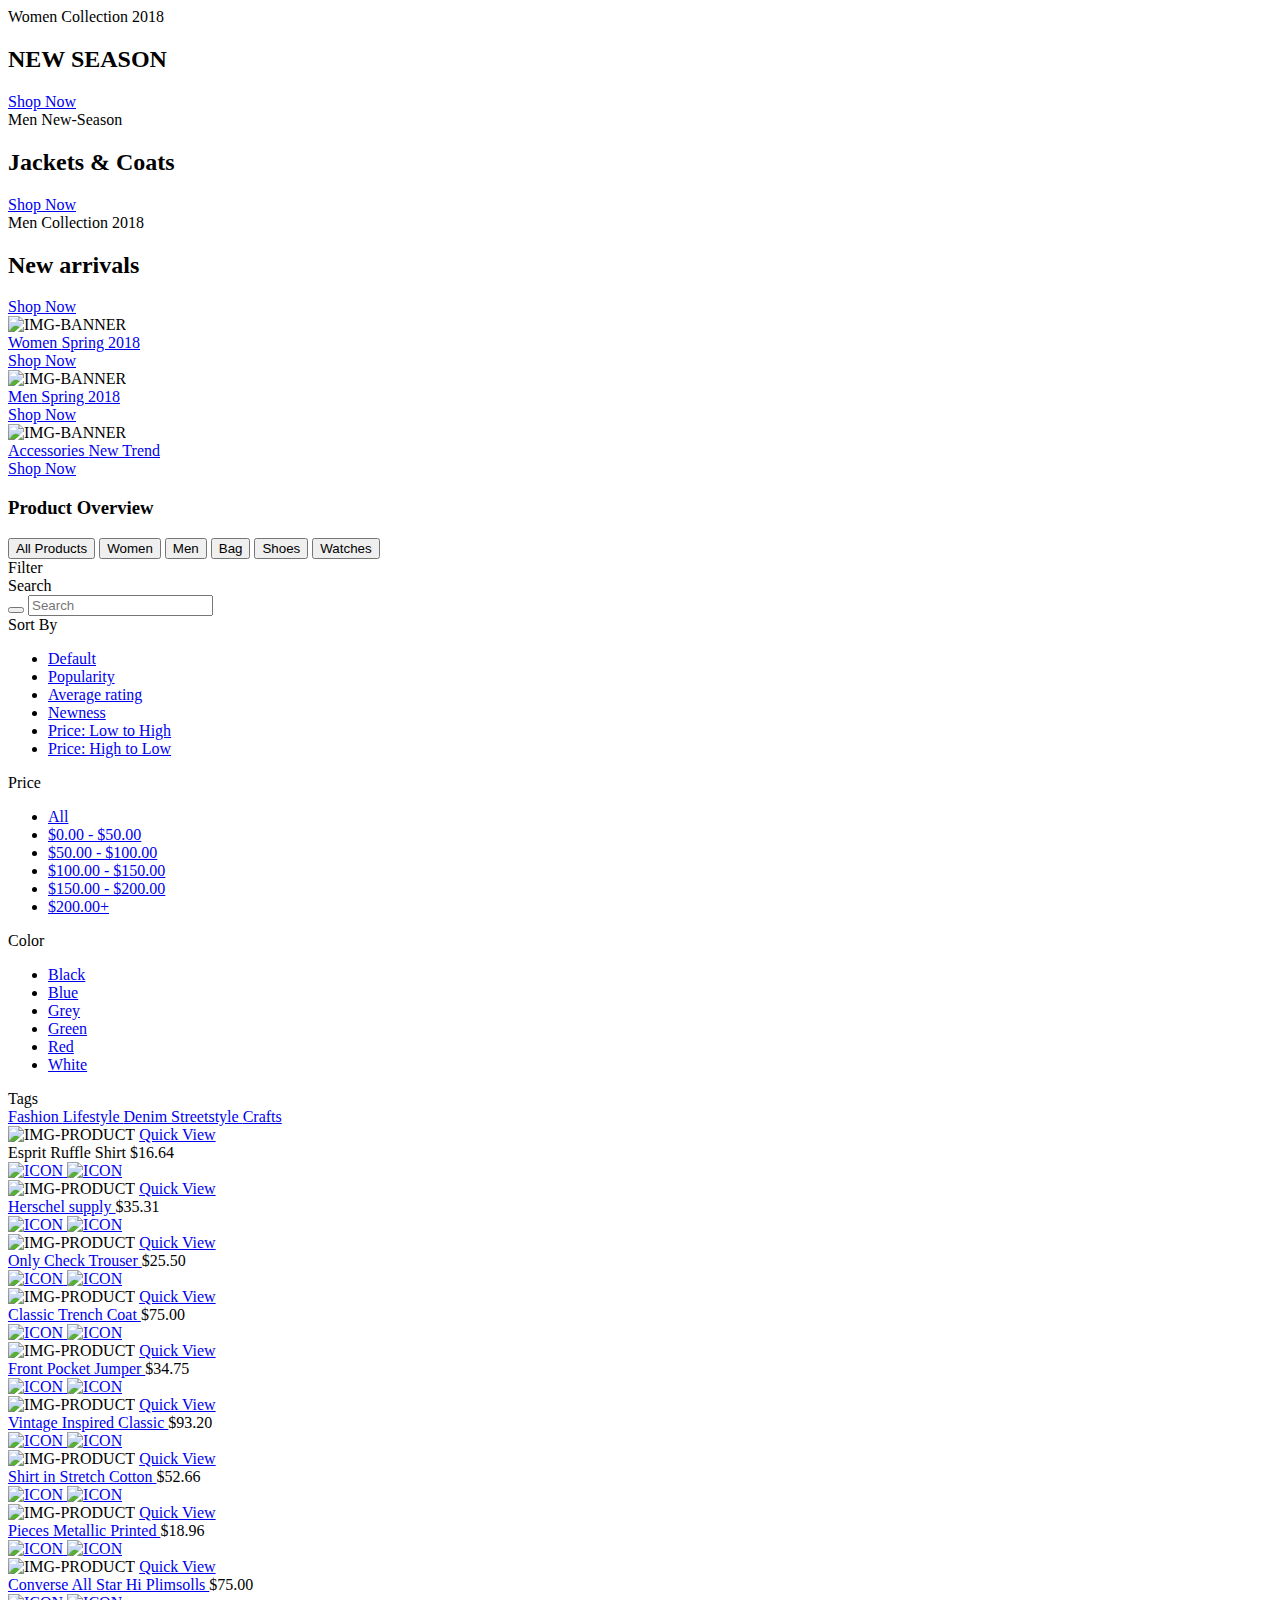
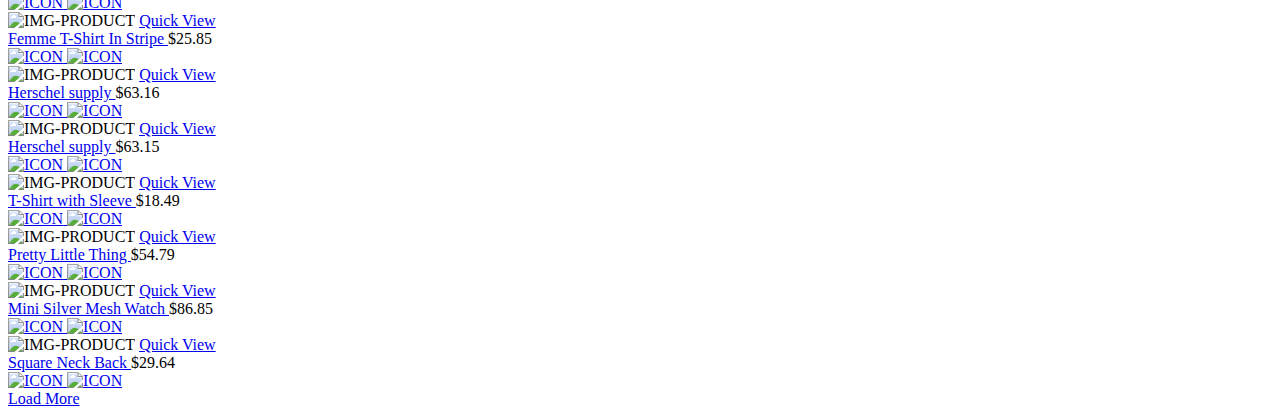
<file: src/main/resources/templates/home/index.html>
<!DOCTYPE html>
<html lang="en" xmlns:th="http://www.thymeleaf.org"
      xmlns:layout="http://wwww.ultraq.net.nz/thymeleaf/layout"
      layout:decorate="~{fragments/home/main_layout}">
<head>
    <meta charset="UTF-8">
    <title>Title</title>
</head>
<body>
<div layout:fragment="content">
    <!-- Slider -->
    <section class="section-slide">
        <div class="wrap-slick1">
            <div class="slick1">
                <div class="item-slick1" th:style="'background: url(/home/images/slide-01.jpg);'">
                    <div class="container h-full">
                        <div class="flex-col-l-m h-full p-t-100 p-b-30 respon5">
                            <div class="layer-slick1 animated visible-false" data-appear="fadeInDown" data-delay="0">
								<span class="ltext-101 cl2 respon2">
									Women Collection 2018
								</span>
                            </div>

                            <div class="layer-slick1 animated visible-false" data-appear="fadeInUp" data-delay="800">
                                <h2 class="ltext-201 cl2 p-t-19 p-b-43 respon1">
                                    NEW SEASON
                                </h2>
                            </div>

                            <div class="layer-slick1 animated visible-false" data-appear="zoomIn" data-delay="1600">
                                <a href="product.html" class="flex-c-m stext-101 cl0 size-101 bg1 bor1 hov-btn1 p-lr-15 trans-04">
                                    Shop Now
                                </a>
                            </div>
                        </div>
                    </div>
                </div>

                <div class="item-slick1" th:style="'background: url(/home/images/slide-02.jpg);'">
                    <div class="container h-full">
                        <div class="flex-col-l-m h-full p-t-100 p-b-30 respon5">
                            <div class="layer-slick1 animated visible-false" data-appear="rollIn" data-delay="0">
								<span class="ltext-101 cl2 respon2">
									Men New-Season
								</span>
                            </div>

                            <div class="layer-slick1 animated visible-false" data-appear="lightSpeedIn" data-delay="800">
                                <h2 class="ltext-201 cl2 p-t-19 p-b-43 respon1">
                                    Jackets & Coats
                                </h2>
                            </div>

                            <div class="layer-slick1 animated visible-false" data-appear="slideInUp" data-delay="1600">
                                <a href="product.html" class="flex-c-m stext-101 cl0 size-101 bg1 bor1 hov-btn1 p-lr-15 trans-04">
                                    Shop Now
                                </a>
                            </div>
                        </div>
                    </div>
                </div>

                <div class="item-slick1" th:style="'background: url(/home/images/slide-02.jpg);'">
                    <div class="container h-full">
                        <div class="flex-col-l-m h-full p-t-100 p-b-30 respon5">
                            <div class="layer-slick1 animated visible-false" data-appear="rotateInDownLeft" data-delay="0">
								<span class="ltext-101 cl2 respon2">
									Men Collection 2018
								</span>
                            </div>

                            <div class="layer-slick1 animated visible-false" data-appear="rotateInUpRight" data-delay="800">
                                <h2 class="ltext-201 cl2 p-t-19 p-b-43 respon1">
                                    New arrivals
                                </h2>
                            </div>

                            <div class="layer-slick1 animated visible-false" data-appear="rotateIn" data-delay="1600">
                                <a href="product.html" class="flex-c-m stext-101 cl0 size-101 bg1 bor1 hov-btn1 p-lr-15 trans-04">
                                    Shop Now
                                </a>
                            </div>
                        </div>
                    </div>
                </div>
            </div>
        </div>
    </section>


    <!-- Banner -->
    <div class="sec-banner bg0 p-t-80 p-b-50">
        <div class="container">
            <div class="row">
                <div class="col-md-6 col-xl-4 p-b-30 m-lr-auto">
                    <!-- Block1 -->
                    <div class="block1 wrap-pic-w">
                        <img th:src="@{/home/images/banner-01.jpg}" alt="IMG-BANNER">

                        <a href="product.html" class="block1-txt ab-t-l s-full flex-col-l-sb p-lr-38 p-tb-34 trans-03 respon3">
                            <div class="block1-txt-child1 flex-col-l">
								<span class="block1-name ltext-102 trans-04 p-b-8">
									Women
								</span>

                                <span class="block1-info stext-102 trans-04">
									Spring 2018
								</span>
                            </div>

                            <div class="block1-txt-child2 p-b-4 trans-05">
                                <div class="block1-link stext-101 cl0 trans-09">
                                    Shop Now
                                </div>
                            </div>
                        </a>
                    </div>
                </div>

                <div class="col-md-6 col-xl-4 p-b-30 m-lr-auto">
                    <!-- Block1 -->
                    <div class="block1 wrap-pic-w">
                        <img th:src="@{/home/images/banner-02.jpg}" alt="IMG-BANNER">

                        <a href="product.html" class="block1-txt ab-t-l s-full flex-col-l-sb p-lr-38 p-tb-34 trans-03 respon3">
                            <div class="block1-txt-child1 flex-col-l">
								<span class="block1-name ltext-102 trans-04 p-b-8">
									Men
								</span>

                                <span class="block1-info stext-102 trans-04">
									Spring 2018
								</span>
                            </div>

                            <div class="block1-txt-child2 p-b-4 trans-05">
                                <div class="block1-link stext-101 cl0 trans-09">
                                    Shop Now
                                </div>
                            </div>
                        </a>
                    </div>
                </div>

                <div class="col-md-6 col-xl-4 p-b-30 m-lr-auto">
                    <!-- Block1 -->
                    <div class="block1 wrap-pic-w">
                        <img th:src="@{/home/images/banner-03.jpg}" alt="IMG-BANNER">

                        <a href="product.html" class="block1-txt ab-t-l s-full flex-col-l-sb p-lr-38 p-tb-34 trans-03 respon3">
                            <div class="block1-txt-child1 flex-col-l">
								<span class="block1-name ltext-102 trans-04 p-b-8">
									Accessories
								</span>

                                <span class="block1-info stext-102 trans-04">
									New Trend
								</span>
                            </div>

                            <div class="block1-txt-child2 p-b-4 trans-05">
                                <div class="block1-link stext-101 cl0 trans-09">
                                    Shop Now
                                </div>
                            </div>
                        </a>
                    </div>
                </div>
            </div>
        </div>
    </div>


    <!-- Product -->
    <section class="bg0 p-t-23 p-b-140">
        <div class="container">
            <div class="p-b-10">
                <h3 class="ltext-103 cl5">
                    Product Overview
                </h3>
            </div>

            <div class="flex-w flex-sb-m p-b-52">
                <div class="flex-w flex-l-m filter-tope-group m-tb-10">
                    <button class="stext-106 cl6 hov1 bor3 trans-04 m-r-32 m-tb-5 how-active1" data-filter="*">
                        All Products
                    </button>

                    <button class="stext-106 cl6 hov1 bor3 trans-04 m-r-32 m-tb-5" data-filter=".women">
                        Women
                    </button>

                    <button class="stext-106 cl6 hov1 bor3 trans-04 m-r-32 m-tb-5" data-filter=".men">
                        Men
                    </button>

                    <button class="stext-106 cl6 hov1 bor3 trans-04 m-r-32 m-tb-5" data-filter=".bag">
                        Bag
                    </button>

                    <button class="stext-106 cl6 hov1 bor3 trans-04 m-r-32 m-tb-5" data-filter=".shoes">
                        Shoes
                    </button>

                    <button class="stext-106 cl6 hov1 bor3 trans-04 m-r-32 m-tb-5" data-filter=".watches">
                        Watches
                    </button>
                </div>

                <div class="flex-w flex-c-m m-tb-10">
                    <div class="flex-c-m stext-106 cl6 size-104 bor4 pointer hov-btn3 trans-04 m-r-8 m-tb-4 js-show-filter">
                        <i class="icon-filter cl2 m-r-6 fs-15 trans-04 zmdi zmdi-filter-list"></i>
                        <i class="icon-close-filter cl2 m-r-6 fs-15 trans-04 zmdi zmdi-close dis-none"></i>
                        Filter
                    </div>

                    <div class="flex-c-m stext-106 cl6 size-105 bor4 pointer hov-btn3 trans-04 m-tb-4 js-show-search">
                        <i class="icon-search cl2 m-r-6 fs-15 trans-04 zmdi zmdi-search"></i>
                        <i class="icon-close-search cl2 m-r-6 fs-15 trans-04 zmdi zmdi-close dis-none"></i>
                        Search
                    </div>
                </div>

                <!-- Search product -->
                <div class="dis-none panel-search w-full p-t-10 p-b-15">
                    <div class="bor8 dis-flex p-l-15">
                        <button class="size-113 flex-c-m fs-16 cl2 hov-cl1 trans-04">
                            <i class="zmdi zmdi-search"></i>
                        </button>

                        <input class="mtext-107 cl2 size-114 plh2 p-r-15" type="text" name="search-product" placeholder="Search">
                    </div>
                </div>

                <!-- Filter -->
                <div class="dis-none panel-filter w-full p-t-10">
                    <div class="wrap-filter flex-w bg6 w-full p-lr-40 p-t-27 p-lr-15-sm">
                        <div class="filter-col1 p-r-15 p-b-27">
                            <div class="mtext-102 cl2 p-b-15">
                                Sort By
                            </div>

                            <ul>
                                <li class="p-b-6">
                                    <a href="#" class="filter-link stext-106 trans-04">
                                        Default
                                    </a>
                                </li>

                                <li class="p-b-6">
                                    <a href="#" class="filter-link stext-106 trans-04">
                                        Popularity
                                    </a>
                                </li>

                                <li class="p-b-6">
                                    <a href="#" class="filter-link stext-106 trans-04">
                                        Average rating
                                    </a>
                                </li>

                                <li class="p-b-6">
                                    <a href="#" class="filter-link stext-106 trans-04 filter-link-active">
                                        Newness
                                    </a>
                                </li>

                                <li class="p-b-6">
                                    <a href="#" class="filter-link stext-106 trans-04">
                                        Price: Low to High
                                    </a>
                                </li>

                                <li class="p-b-6">
                                    <a href="#" class="filter-link stext-106 trans-04">
                                        Price: High to Low
                                    </a>
                                </li>
                            </ul>
                        </div>

                        <div class="filter-col2 p-r-15 p-b-27">
                            <div class="mtext-102 cl2 p-b-15">
                                Price
                            </div>

                            <ul>
                                <li class="p-b-6">
                                    <a href="#" class="filter-link stext-106 trans-04 filter-link-active">
                                        All
                                    </a>
                                </li>

                                <li class="p-b-6">
                                    <a href="#" class="filter-link stext-106 trans-04">
                                        $0.00 - $50.00
                                    </a>
                                </li>

                                <li class="p-b-6">
                                    <a href="#" class="filter-link stext-106 trans-04">
                                        $50.00 - $100.00
                                    </a>
                                </li>

                                <li class="p-b-6">
                                    <a href="#" class="filter-link stext-106 trans-04">
                                        $100.00 - $150.00
                                    </a>
                                </li>

                                <li class="p-b-6">
                                    <a href="#" class="filter-link stext-106 trans-04">
                                        $150.00 - $200.00
                                    </a>
                                </li>

                                <li class="p-b-6">
                                    <a href="#" class="filter-link stext-106 trans-04">
                                        $200.00+
                                    </a>
                                </li>
                            </ul>
                        </div>

                        <div class="filter-col3 p-r-15 p-b-27">
                            <div class="mtext-102 cl2 p-b-15">
                                Color
                            </div>

                            <ul>
                                <li class="p-b-6">
									<span class="fs-15 lh-12 m-r-6" style="color: #222;">
										<i class="zmdi zmdi-circle"></i>
									</span>

                                    <a href="#" class="filter-link stext-106 trans-04">
                                        Black
                                    </a>
                                </li>

                                <li class="p-b-6">
									<span class="fs-15 lh-12 m-r-6" style="color: #4272d7;">
										<i class="zmdi zmdi-circle"></i>
									</span>

                                    <a href="#" class="filter-link stext-106 trans-04 filter-link-active">
                                        Blue
                                    </a>
                                </li>

                                <li class="p-b-6">
									<span class="fs-15 lh-12 m-r-6" style="color: #b3b3b3;">
										<i class="zmdi zmdi-circle"></i>
									</span>

                                    <a href="#" class="filter-link stext-106 trans-04">
                                        Grey
                                    </a>
                                </li>

                                <li class="p-b-6">
									<span class="fs-15 lh-12 m-r-6" style="color: #00ad5f;">
										<i class="zmdi zmdi-circle"></i>
									</span>

                                    <a href="#" class="filter-link stext-106 trans-04">
                                        Green
                                    </a>
                                </li>

                                <li class="p-b-6">
									<span class="fs-15 lh-12 m-r-6" style="color: #fa4251;">
										<i class="zmdi zmdi-circle"></i>
									</span>

                                    <a href="#" class="filter-link stext-106 trans-04">
                                        Red
                                    </a>
                                </li>

                                <li class="p-b-6">
									<span class="fs-15 lh-12 m-r-6" style="color: #aaa;">
										<i class="zmdi zmdi-circle-o"></i>
									</span>

                                    <a href="#" class="filter-link stext-106 trans-04">
                                        White
                                    </a>
                                </li>
                            </ul>
                        </div>

                        <div class="filter-col4 p-b-27">
                            <div class="mtext-102 cl2 p-b-15">
                                Tags
                            </div>

                            <div class="flex-w p-t-4 m-r--5">
                                <a href="#" class="flex-c-m stext-107 cl6 size-301 bor7 p-lr-15 hov-tag1 trans-04 m-r-5 m-b-5">
                                    Fashion
                                </a>

                                <a href="#" class="flex-c-m stext-107 cl6 size-301 bor7 p-lr-15 hov-tag1 trans-04 m-r-5 m-b-5">
                                    Lifestyle
                                </a>

                                <a href="#" class="flex-c-m stext-107 cl6 size-301 bor7 p-lr-15 hov-tag1 trans-04 m-r-5 m-b-5">
                                    Denim
                                </a>

                                <a href="#" class="flex-c-m stext-107 cl6 size-301 bor7 p-lr-15 hov-tag1 trans-04 m-r-5 m-b-5">
                                    Streetstyle
                                </a>

                                <a href="#" class="flex-c-m stext-107 cl6 size-301 bor7 p-lr-15 hov-tag1 trans-04 m-r-5 m-b-5">
                                    Crafts
                                </a>
                            </div>
                        </div>
                    </div>
                </div>
            </div>

            <div class="row isotope-grid">
                <div class="col-sm-6 col-md-4 col-lg-3 p-b-35 isotope-item women">
                    <!-- Block2 -->
                    <div class="block2">
                        <div class="block2-pic hov-img0">
                            <img th:src="@{/home/images/product-01.jpg}" alt="IMG-PRODUCT">

                            <a href="#" class="block2-btn flex-c-m stext-103 cl2 size-102 bg0 bor2 hov-btn1 p-lr-15 trans-04 js-show-modal1">
                                Quick View
                            </a>
                        </div>

                        <div class="block2-txt flex-w flex-t p-t-14">
                            <div class="block2-txt-child1 flex-col-l ">
                                <a th:href="@{/productdetail}" class="stext-104 cl4 hov-cl1 trans-04 js-name-b2 p-b-6">
                                    Esprit Ruffle Shirt
                                </a>

                                <span class="stext-105 cl3">
									$16.64
								</span>
                            </div>

                            <div class="block2-txt-child2 flex-r p-t-3">
                                <a href="#" class="btn-addwish-b2 dis-block pos-relative js-addwish-b2">
                                    <img class="icon-heart1 dis-block trans-04" th:src="@{/home/images/icons/icon-heart-01.png}" alt="ICON">
                                    <img class="icon-heart2 dis-block trans-04 ab-t-l" th:src="@{/home/images/icons/icon-heart-02.png}" alt="ICON">
                                </a>
                            </div>
                        </div>
                    </div>
                </div>

                <div class="col-sm-6 col-md-4 col-lg-3 p-b-35 isotope-item women">
                    <!-- Block2 -->
                    <div class="block2">
                        <div class="block2-pic hov-img0">
                            <img th:src="@{/home/images/product-02.jpg}" alt="IMG-PRODUCT">

                            <a href="#" class="block2-btn flex-c-m stext-103 cl2 size-102 bg0 bor2 hov-btn1 p-lr-15 trans-04 js-show-modal1">
                                Quick View
                            </a>
                        </div>

                        <div class="block2-txt flex-w flex-t p-t-14">
                            <div class="block2-txt-child1 flex-col-l ">
                                <a href="product-detail.html" class="stext-104 cl4 hov-cl1 trans-04 js-name-b2 p-b-6">
                                    Herschel supply
                                </a>

                                <span class="stext-105 cl3">
									$35.31
								</span>
                            </div>

                            <div class="block2-txt-child2 flex-r p-t-3">
                                <a href="#" class="btn-addwish-b2 dis-block pos-relative js-addwish-b2">
                                    <img class="icon-heart1 dis-block trans-04" th:src="@{/home/images/icons/icon-heart-01.png}" alt="ICON">
                                    <img class="icon-heart2 dis-block trans-04 ab-t-l" th:src="@{/home/images/icons/icon-heart-02.png}" alt="ICON">
                                </a>
                            </div>
                        </div>
                    </div>
                </div>

                <div class="col-sm-6 col-md-4 col-lg-3 p-b-35 isotope-item men">
                    <!-- Block2 -->
                    <div class="block2">
                        <div class="block2-pic hov-img0">
                            <img th:src="@{/home/images/product-03.jpg}" alt="IMG-PRODUCT">

                            <a href="#" class="block2-btn flex-c-m stext-103 cl2 size-102 bg0 bor2 hov-btn1 p-lr-15 trans-04 js-show-modal1">
                                Quick View
                            </a>
                        </div>

                        <div class="block2-txt flex-w flex-t p-t-14">
                            <div class="block2-txt-child1 flex-col-l ">
                                <a href="product-detail.html" class="stext-104 cl4 hov-cl1 trans-04 js-name-b2 p-b-6">
                                    Only Check Trouser
                                </a>

                                <span class="stext-105 cl3">
									$25.50
								</span>
                            </div>

                            <div class="block2-txt-child2 flex-r p-t-3">
                                <a href="#" class="btn-addwish-b2 dis-block pos-relative js-addwish-b2">
                                    <img class="icon-heart1 dis-block trans-04" th:src="@{/home/images/icons/icon-heart-01.png}" alt="ICON">
                                    <img class="icon-heart2 dis-block trans-04 ab-t-l" th:src="@{/home/images/icons/icon-heart-02.png}" alt="ICON">
                                </a>
                            </div>
                        </div>
                    </div>
                </div>

                <div class="col-sm-6 col-md-4 col-lg-3 p-b-35 isotope-item women">
                    <!-- Block2 -->
                    <div class="block2">
                        <div class="block2-pic hov-img0">
                            <img th:src="@{/home/images/product-04.jpg}" alt="IMG-PRODUCT">

                            <a href="#" class="block2-btn flex-c-m stext-103 cl2 size-102 bg0 bor2 hov-btn1 p-lr-15 trans-04 js-show-modal1">
                                Quick View
                            </a>
                        </div>

                        <div class="block2-txt flex-w flex-t p-t-14">
                            <div class="block2-txt-child1 flex-col-l ">
                                <a href="product-detail.html" class="stext-104 cl4 hov-cl1 trans-04 js-name-b2 p-b-6">
                                    Classic Trench Coat
                                </a>

                                <span class="stext-105 cl3">
									$75.00
								</span>
                            </div>

                            <div class="block2-txt-child2 flex-r p-t-3">
                                <a href="#" class="btn-addwish-b2 dis-block pos-relative js-addwish-b2">
                                    <img class="icon-heart1 dis-block trans-04" th:src="@{/home/images/icons/icon-heart-01.png}" alt="ICON">
                                    <img class="icon-heart2 dis-block trans-04 ab-t-l" th:src="@{/home/images/icons/icon-heart-02.png}" alt="ICON">
                                </a>
                            </div>
                        </div>
                    </div>
                </div>

                <div class="col-sm-6 col-md-4 col-lg-3 p-b-35 isotope-item women">
                    <!-- Block2 -->
                    <div class="block2">
                        <div class="block2-pic hov-img0">
                            <img th:src="@{/home/images/product-05.jpg}" alt="IMG-PRODUCT">

                            <a href="#" class="block2-btn flex-c-m stext-103 cl2 size-102 bg0 bor2 hov-btn1 p-lr-15 trans-04 js-show-modal1">
                                Quick View
                            </a>
                        </div>

                        <div class="block2-txt flex-w flex-t p-t-14">
                            <div class="block2-txt-child1 flex-col-l ">
                                <a href="product-detail.html" class="stext-104 cl4 hov-cl1 trans-04 js-name-b2 p-b-6">
                                    Front Pocket Jumper
                                </a>

                                <span class="stext-105 cl3">
									$34.75
								</span>
                            </div>

                            <div class="block2-txt-child2 flex-r p-t-3">
                                <a href="#" class="btn-addwish-b2 dis-block pos-relative js-addwish-b2">
                                    <img class="icon-heart1 dis-block trans-04" th:src="@{/home/images/icons/icon-heart-01.png}" alt="ICON">
                                    <img class="icon-heart2 dis-block trans-04 ab-t-l" th:src="@{/home/images/icons/icon-heart-02.png}" alt="ICON">
                                </a>
                            </div>
                        </div>
                    </div>
                </div>

                <div class="col-sm-6 col-md-4 col-lg-3 p-b-35 isotope-item watches">
                    <!-- Block2 -->
                    <div class="block2">
                        <div class="block2-pic hov-img0">
                            <img th:src="@{/home/images/product-06.jpg}" alt="IMG-PRODUCT">

                            <a href="#" class="block2-btn flex-c-m stext-103 cl2 size-102 bg0 bor2 hov-btn1 p-lr-15 trans-04 js-show-modal1">
                                Quick View
                            </a>
                        </div>

                        <div class="block2-txt flex-w flex-t p-t-14">
                            <div class="block2-txt-child1 flex-col-l ">
                                <a href="product-detail.html" class="stext-104 cl4 hov-cl1 trans-04 js-name-b2 p-b-6">
                                    Vintage Inspired Classic
                                </a>

                                <span class="stext-105 cl3">
									$93.20
								</span>
                            </div>

                            <div class="block2-txt-child2 flex-r p-t-3">
                                <a href="#" class="btn-addwish-b2 dis-block pos-relative js-addwish-b2">
                                    <img class="icon-heart1 dis-block trans-04" th:src="@{/home/images/icons/icon-heart-01.png}" alt="ICON">
                                    <img class="icon-heart2 dis-block trans-04 ab-t-l" th:src="@{/home/images/icons/icon-heart-02.png}" alt="ICON">
                                </a>
                            </div>
                        </div>
                    </div>
                </div>

                <div class="col-sm-6 col-md-4 col-lg-3 p-b-35 isotope-item women">
                    <!-- Block2 -->
                    <div class="block2">
                        <div class="block2-pic hov-img0">
                            <img th:src="@{/home/images/product-07.jpg}" alt="IMG-PRODUCT">

                            <a href="#" class="block2-btn flex-c-m stext-103 cl2 size-102 bg0 bor2 hov-btn1 p-lr-15 trans-04 js-show-modal1">
                                Quick View
                            </a>
                        </div>

                        <div class="block2-txt flex-w flex-t p-t-14">
                            <div class="block2-txt-child1 flex-col-l ">
                                <a href="product-detail.html" class="stext-104 cl4 hov-cl1 trans-04 js-name-b2 p-b-6">
                                    Shirt in Stretch Cotton
                                </a>

                                <span class="stext-105 cl3">
									$52.66
								</span>
                            </div>

                            <div class="block2-txt-child2 flex-r p-t-3">
                                <a href="#" class="btn-addwish-b2 dis-block pos-relative js-addwish-b2">
                                    <img class="icon-heart1 dis-block trans-04" th:src="@{/home/images/icons/icon-heart-01.png}" alt="ICON">
                                    <img class="icon-heart2 dis-block trans-04 ab-t-l" th:src="@{/home/images/icons/icon-heart-02.png}" alt="ICON">
                                </a>
                            </div>
                        </div>
                    </div>
                </div>

                <div class="col-sm-6 col-md-4 col-lg-3 p-b-35 isotope-item women">
                    <!-- Block2 -->
                    <div class="block2">
                        <div class="block2-pic hov-img0">
                            <img th:src="@{/home/images/product-08.jpg}" alt="IMG-PRODUCT">

                            <a href="#" class="block2-btn flex-c-m stext-103 cl2 size-102 bg0 bor2 hov-btn1 p-lr-15 trans-04 js-show-modal1">
                                Quick View
                            </a>
                        </div>

                        <div class="block2-txt flex-w flex-t p-t-14">
                            <div class="block2-txt-child1 flex-col-l ">
                                <a href="product-detail.html" class="stext-104 cl4 hov-cl1 trans-04 js-name-b2 p-b-6">
                                    Pieces Metallic Printed
                                </a>

                                <span class="stext-105 cl3">
									$18.96
								</span>
                            </div>

                            <div class="block2-txt-child2 flex-r p-t-3">
                                <a href="#" class="btn-addwish-b2 dis-block pos-relative js-addwish-b2">
                                    <img class="icon-heart1 dis-block trans-04" th:src="@{/home/images/icons/icon-heart-01.png}" alt="ICON">
                                    <img class="icon-heart2 dis-block trans-04 ab-t-l" th:src="@{/home/images/icons/icon-heart-02.png}" alt="ICON">
                                </a>
                            </div>
                        </div>
                    </div>
                </div>

                <div class="col-sm-6 col-md-4 col-lg-3 p-b-35 isotope-item shoes">
                    <!-- Block2 -->
                    <div class="block2">
                        <div class="block2-pic hov-img0">
                            <img th:src="@{/home/images/product-09.jpg}" alt="IMG-PRODUCT">

                            <a href="#" class="block2-btn flex-c-m stext-103 cl2 size-102 bg0 bor2 hov-btn1 p-lr-15 trans-04 js-show-modal1">
                                Quick View
                            </a>
                        </div>

                        <div class="block2-txt flex-w flex-t p-t-14">
                            <div class="block2-txt-child1 flex-col-l ">
                                <a href="product-detail.html" class="stext-104 cl4 hov-cl1 trans-04 js-name-b2 p-b-6">
                                    Converse All Star Hi Plimsolls
                                </a>

                                <span class="stext-105 cl3">
									$75.00
								</span>
                            </div>

                            <div class="block2-txt-child2 flex-r p-t-3">
                                <a href="#" class="btn-addwish-b2 dis-block pos-relative js-addwish-b2">
                                    <img class="icon-heart1 dis-block trans-04" th:src="@{/home/images/icons/icon-heart-01.png}" alt="ICON">
                                    <img class="icon-heart2 dis-block trans-04 ab-t-l" th:src="@{/home/images/icons/icon-heart-02.png}" alt="ICON">
                                </a>
                            </div>
                        </div>
                    </div>
                </div>

                <div class="col-sm-6 col-md-4 col-lg-3 p-b-35 isotope-item women">
                    <!-- Block2 -->
                    <div class="block2">
                        <div class="block2-pic hov-img0">
                            <img th:src="@{/home/images/product-10.jpg}" alt="IMG-PRODUCT">

                            <a href="#" class="block2-btn flex-c-m stext-103 cl2 size-102 bg0 bor2 hov-btn1 p-lr-15 trans-04 js-show-modal1">
                                Quick View
                            </a>
                        </div>

                        <div class="block2-txt flex-w flex-t p-t-14">
                            <div class="block2-txt-child1 flex-col-l ">
                                <a href="product-detail.html" class="stext-104 cl4 hov-cl1 trans-04 js-name-b2 p-b-6">
                                    Femme T-Shirt In Stripe
                                </a>

                                <span class="stext-105 cl3">
									$25.85
								</span>
                            </div>

                            <div class="block2-txt-child2 flex-r p-t-3">
                                <a href="#" class="btn-addwish-b2 dis-block pos-relative js-addwish-b2">
                                    <img class="icon-heart1 dis-block trans-04" th:src="@{/home/images/icons/icon-heart-01.png}" alt="ICON">
                                    <img class="icon-heart2 dis-block trans-04 ab-t-l" th:src="@{/home/images/icons/icon-heart-02.png}" alt="ICON">
                                </a>
                            </div>
                        </div>
                    </div>
                </div>

                <div class="col-sm-6 col-md-4 col-lg-3 p-b-35 isotope-item men">
                    <!-- Block2 -->
                    <div class="block2">
                        <div class="block2-pic hov-img0">
                            <img th:src="@{/home/images/product-11.jpg}" alt="IMG-PRODUCT">

                            <a href="#" class="block2-btn flex-c-m stext-103 cl2 size-102 bg0 bor2 hov-btn1 p-lr-15 trans-04 js-show-modal1">
                                Quick View
                            </a>
                        </div>

                        <div class="block2-txt flex-w flex-t p-t-14">
                            <div class="block2-txt-child1 flex-col-l ">
                                <a href="product-detail.html" class="stext-104 cl4 hov-cl1 trans-04 js-name-b2 p-b-6">
                                    Herschel supply
                                </a>

                                <span class="stext-105 cl3">
									$63.16
								</span>
                            </div>

                            <div class="block2-txt-child2 flex-r p-t-3">
                                <a href="#" class="btn-addwish-b2 dis-block pos-relative js-addwish-b2">
                                    <img class="icon-heart1 dis-block trans-04" th:src="@{/home/images/icons/icon-heart-01.png}" alt="ICON">
                                    <img class="icon-heart2 dis-block trans-04 ab-t-l" th:src="@{/home/images/icons/icon-heart-02.png}" alt="ICON">
                                </a>
                            </div>
                        </div>
                    </div>
                </div>

                <div class="col-sm-6 col-md-4 col-lg-3 p-b-35 isotope-item men">
                    <!-- Block2 -->
                    <div class="block2">
                        <div class="block2-pic hov-img0">
                            <img th:src="@{/home/images/product-12.jpg}" alt="IMG-PRODUCT">

                            <a href="#" class="block2-btn flex-c-m stext-103 cl2 size-102 bg0 bor2 hov-btn1 p-lr-15 trans-04 js-show-modal1">
                                Quick View
                            </a>
                        </div>

                        <div class="block2-txt flex-w flex-t p-t-14">
                            <div class="block2-txt-child1 flex-col-l ">
                                <a href="product-detail.html" class="stext-104 cl4 hov-cl1 trans-04 js-name-b2 p-b-6">
                                    Herschel supply
                                </a>

                                <span class="stext-105 cl3">
									$63.15
								</span>
                            </div>

                            <div class="block2-txt-child2 flex-r p-t-3">
                                <a href="#" class="btn-addwish-b2 dis-block pos-relative js-addwish-b2">
                                    <img class="icon-heart1 dis-block trans-04" th:src="@{/home/images/icons/icon-heart-01.png}" alt="ICON">
                                    <img class="icon-heart2 dis-block trans-04 ab-t-l" th:src="@{/home/images/icons/icon-heart-02.png}" alt="ICON">
                                </a>
                            </div>
                        </div>
                    </div>
                </div>

                <div class="col-sm-6 col-md-4 col-lg-3 p-b-35 isotope-item women">
                    <!-- Block2 -->
                    <div class="block2">
                        <div class="block2-pic hov-img0">
                            <img th:src="@{/home/images/product-13.jpg}" alt="IMG-PRODUCT">

                            <a href="#" class="block2-btn flex-c-m stext-103 cl2 size-102 bg0 bor2 hov-btn1 p-lr-15 trans-04 js-show-modal1">
                                Quick View
                            </a>
                        </div>

                        <div class="block2-txt flex-w flex-t p-t-14">
                            <div class="block2-txt-child1 flex-col-l ">
                                <a href="product-detail.html" class="stext-104 cl4 hov-cl1 trans-04 js-name-b2 p-b-6">
                                    T-Shirt with Sleeve
                                </a>

                                <span class="stext-105 cl3">
									$18.49
								</span>
                            </div>

                            <div class="block2-txt-child2 flex-r p-t-3">
                                <a href="#" class="btn-addwish-b2 dis-block pos-relative js-addwish-b2">
                                    <img class="icon-heart1 dis-block trans-04" th:src="@{/home/images/icons/icon-heart-01.png}" alt="ICON">
                                    <img class="icon-heart2 dis-block trans-04 ab-t-l" th:src="@{/home/images/icons/icon-heart-02.png}" alt="ICON">
                                </a>
                            </div>
                        </div>
                    </div>
                </div>

                <div class="col-sm-6 col-md-4 col-lg-3 p-b-35 isotope-item women">
                    <!-- Block2 -->
                    <div class="block2">
                        <div class="block2-pic hov-img0">
                            <img th:src="@{/home/images/product-14.jpg}" alt="IMG-PRODUCT">

                            <a href="#" class="block2-btn flex-c-m stext-103 cl2 size-102 bg0 bor2 hov-btn1 p-lr-15 trans-04 js-show-modal1">
                                Quick View
                            </a>
                        </div>

                        <div class="block2-txt flex-w flex-t p-t-14">
                            <div class="block2-txt-child1 flex-col-l ">
                                <a href="product-detail.html" class="stext-104 cl4 hov-cl1 trans-04 js-name-b2 p-b-6">
                                    Pretty Little Thing
                                </a>

                                <span class="stext-105 cl3">
									$54.79
								</span>
                            </div>

                            <div class="block2-txt-child2 flex-r p-t-3">
                                <a href="#" class="btn-addwish-b2 dis-block pos-relative js-addwish-b2">
                                    <img class="icon-heart1 dis-block trans-04" th:src="@{/home/images/icons/icon-heart-01.png}" alt="ICON">
                                    <img class="icon-heart2 dis-block trans-04 ab-t-l" th:src="@{/home/images/icons/icon-heart-02.png}" alt="ICON">
                                </a>
                            </div>
                        </div>
                    </div>
                </div>

                <div class="col-sm-6 col-md-4 col-lg-3 p-b-35 isotope-item watches">
                    <!-- Block2 -->
                    <div class="block2">
                        <div class="block2-pic hov-img0">
                            <img th:src="@{/home/images/product-15.jpg}" alt="IMG-PRODUCT">

                            <a href="#" class="block2-btn flex-c-m stext-103 cl2 size-102 bg0 bor2 hov-btn1 p-lr-15 trans-04 js-show-modal1">
                                Quick View
                            </a>
                        </div>

                        <div class="block2-txt flex-w flex-t p-t-14">
                            <div class="block2-txt-child1 flex-col-l ">
                                <a href="product-detail.html" class="stext-104 cl4 hov-cl1 trans-04 js-name-b2 p-b-6">
                                    Mini Silver Mesh Watch
                                </a>

                                <span class="stext-105 cl3">
									$86.85
								</span>
                            </div>

                            <div class="block2-txt-child2 flex-r p-t-3">
                                <a href="#" class="btn-addwish-b2 dis-block pos-relative js-addwish-b2">
                                    <img class="icon-heart1 dis-block trans-04" th:src="@{/home/images/icons/icon-heart-01.png}" alt="ICON">
                                    <img class="icon-heart2 dis-block trans-04 ab-t-l" th:src="@{/home/images/icons/icon-heart-02.png}" alt="ICON">
                                </a>
                            </div>
                        </div>
                    </div>
                </div>

                <div class="col-sm-6 col-md-4 col-lg-3 p-b-35 isotope-item women">
                    <!-- Block2 -->
                    <div class="block2">
                        <div class="block2-pic hov-img0">
                            <img th:src="@{/home/images/product-16.jpg}" alt="IMG-PRODUCT">

                            <a href="#" class="block2-btn flex-c-m stext-103 cl2 size-102 bg0 bor2 hov-btn1 p-lr-15 trans-04 js-show-modal1">
                                Quick View
                            </a>
                        </div>

                        <div class="block2-txt flex-w flex-t p-t-14">
                            <div class="block2-txt-child1 flex-col-l ">
                                <a href="product-detail.html" class="stext-104 cl4 hov-cl1 trans-04 js-name-b2 p-b-6">
                                    Square Neck Back
                                </a>

                                <span class="stext-105 cl3">
									$29.64
								</span>
                            </div>

                            <div class="block2-txt-child2 flex-r p-t-3">
                                <a href="#" class="btn-addwish-b2 dis-block pos-relative js-addwish-b2">
                                    <img class="icon-heart1 dis-block trans-04" th:src="@{/home/images/icons/icon-heart-01.png}" alt="ICON">
                                    <img class="icon-heart2 dis-block trans-04 ab-t-l" th:src="@{/home/images/icons/icon-heart-02.png}" alt="ICON">
                                </a>
                            </div>
                        </div>
                    </div>
                </div>
            </div>

            <!-- Load more -->
            <div class="flex-c-m flex-w w-full p-t-45">
                <a href="#" class="flex-c-m stext-101 cl5 size-103 bg2 bor1 hov-btn1 p-lr-15 trans-04">
                    Load More
                </a>
            </div>
        </div>
    </section>
</div>
</body>
</html>
</file>
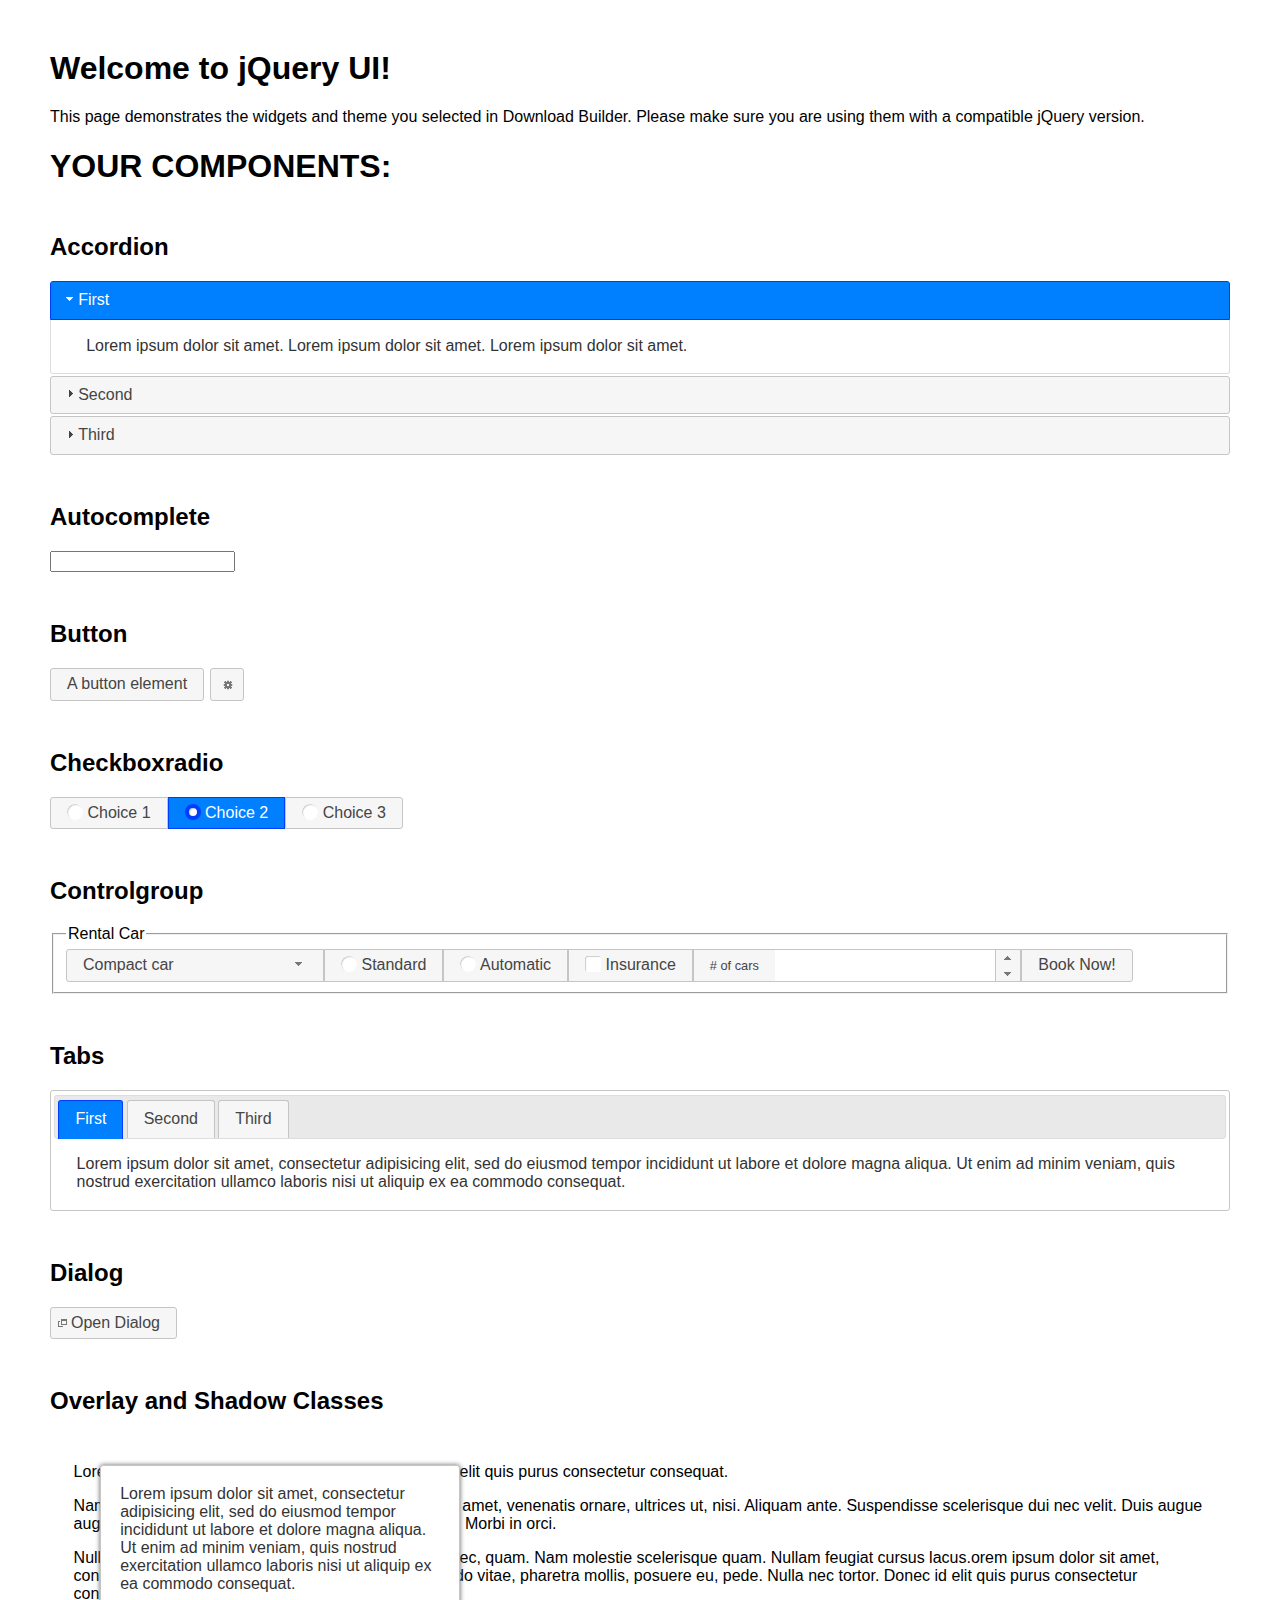
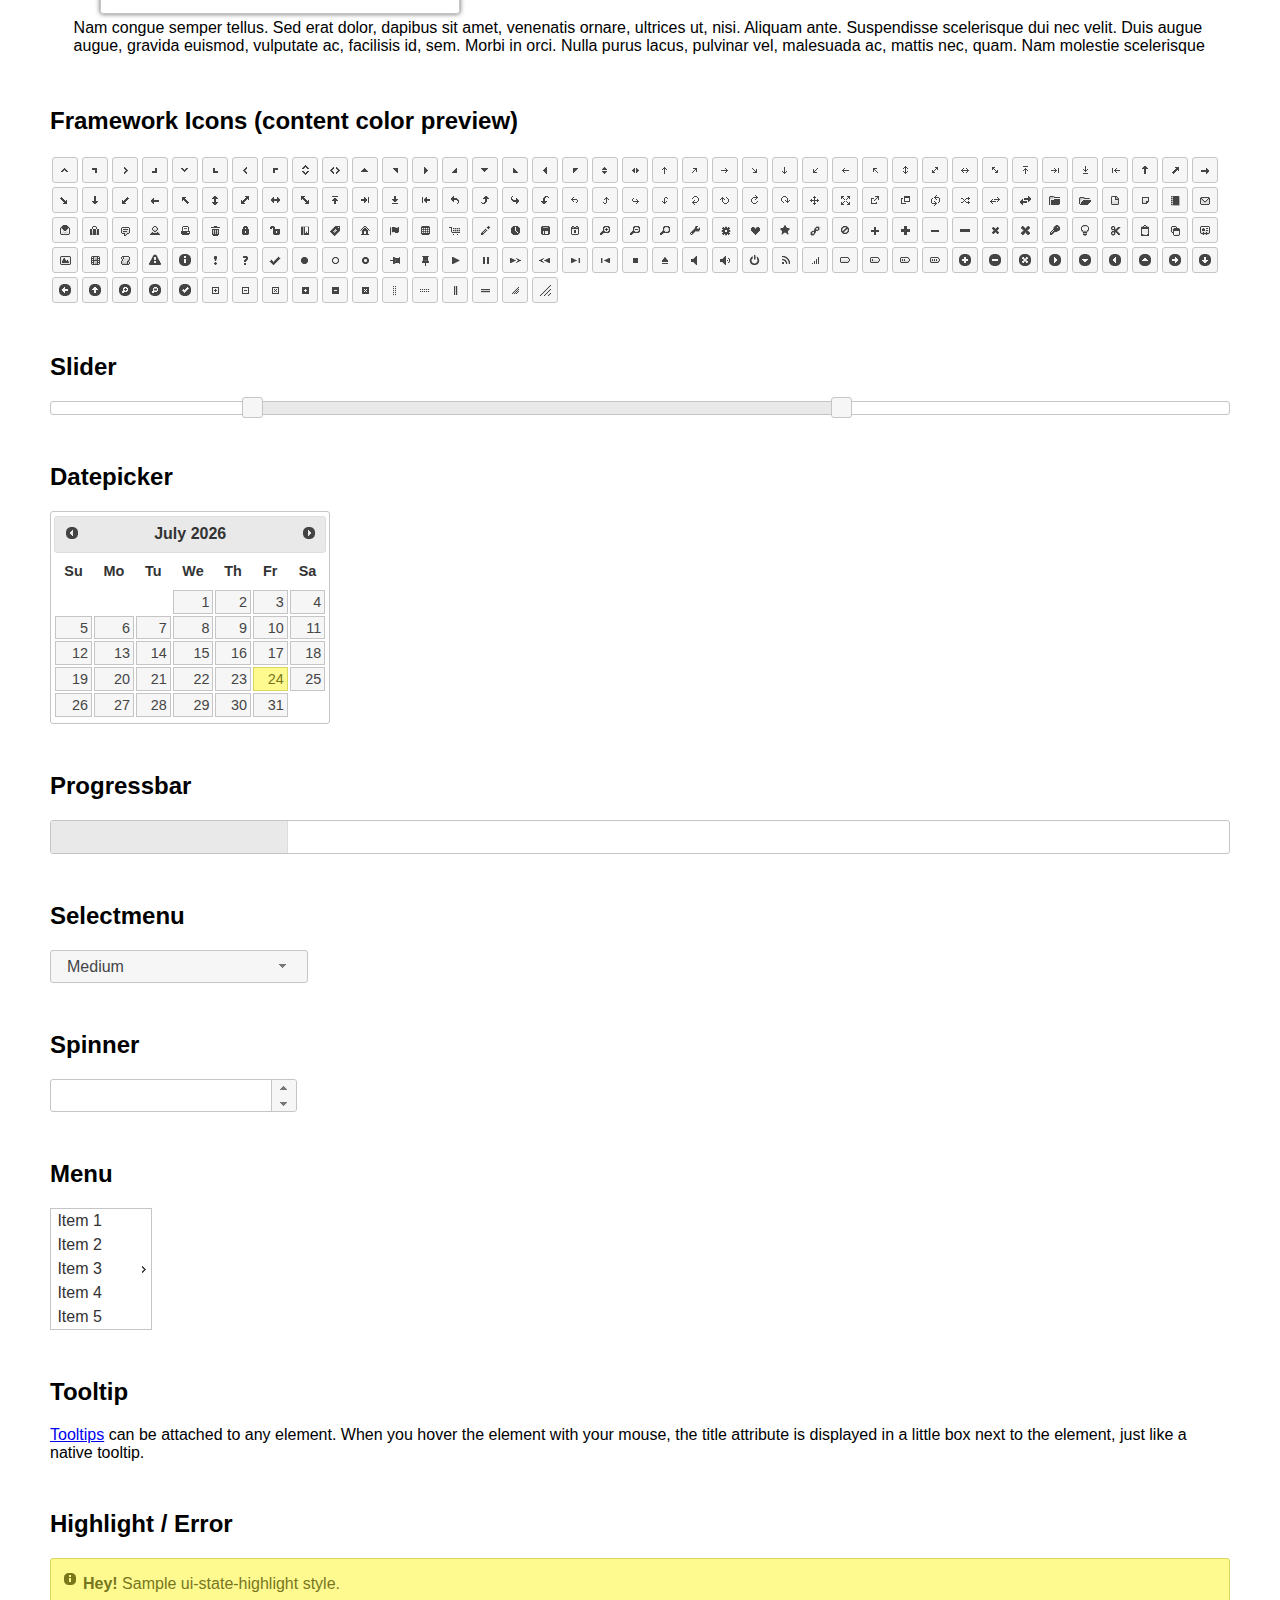
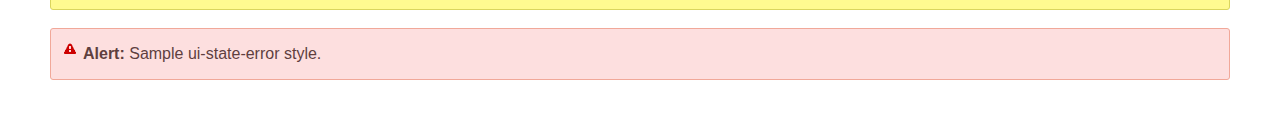
<file: src/main/resources/static/home/vendor/jqueryui/index.html>
<!doctype html>
<html lang="us">
<head>
	<meta charset="utf-8">
	<title>jQuery UI Example Page</title>
	<link href="jquery-ui.css" rel="stylesheet">
	<style>
	body{
		font-family: "Trebuchet MS", sans-serif;
		margin: 50px;
	}
	.demoHeaders {
		margin-top: 2em;
	}
	#dialog-link {
		padding: .4em 1em .4em 20px;
		text-decoration: none;
		position: relative;
	}
	#dialog-link span.ui-icon {
		margin: 0 5px 0 0;
		position: absolute;
		left: .2em;
		top: 50%;
		margin-top: -8px;
	}
	#icons {
		margin: 0;
		padding: 0;
	}
	#icons li {
		margin: 2px;
		position: relative;
		padding: 4px 0;
		cursor: pointer;
		float: left;
		list-style: none;
	}
	#icons span.ui-icon {
		float: left;
		margin: 0 4px;
	}
	.fakewindowcontain .ui-widget-overlay {
		position: absolute;
	}
	select {
		width: 200px;
	}
	</style>
</head>
<body>

<h1>Welcome to jQuery UI!</h1>

<div class="ui-widget">
	<p>This page demonstrates the widgets and theme you selected in Download Builder. Please make sure you are using them with a compatible jQuery version.</p>
</div>

<h1>YOUR COMPONENTS:</h1>


<!-- Accordion -->
<h2 class="demoHeaders">Accordion</h2>
<div id="accordion">
	<h3>First</h3>
	<div>Lorem ipsum dolor sit amet. Lorem ipsum dolor sit amet. Lorem ipsum dolor sit amet.</div>
	<h3>Second</h3>
	<div>Phasellus mattis tincidunt nibh.</div>
	<h3>Third</h3>
	<div>Nam dui erat, auctor a, dignissim quis.</div>
</div>



<!-- Autocomplete -->
<h2 class="demoHeaders">Autocomplete</h2>
<div>
	<input id="autocomplete" title="type &quot;a&quot;">
</div>



<!-- Button -->
<h2 class="demoHeaders">Button</h2>
<button id="button">A button element</button>
<button id="button-icon">An icon-only button</button>



<!-- Checkboxradio -->
<h2 class="demoHeaders">Checkboxradio</h2>
<form style="margin-top: 1em;">
	<div id="radioset">
		<input type="radio" id="radio1" name="radio"><label for="radio1">Choice 1</label>
		<input type="radio" id="radio2" name="radio" checked="checked"><label for="radio2">Choice 2</label>
		<input type="radio" id="radio3" name="radio"><label for="radio3">Choice 3</label>
	</div>
</form>



<!-- Controlgroup -->
<h2 class="demoHeaders">Controlgroup</h2>
<fieldset>
	<legend>Rental Car</legend>
	<div id="controlgroup">
		<select id="car-type">
			<option>Compact car</option>
			<option>Midsize car</option>
			<option>Full size car</option>
			<option>SUV</option>
			<option>Luxury</option>
			<option>Truck</option>
			<option>Van</option>
		</select>
		<label for="transmission-standard">Standard</label>
		<input type="radio" name="transmission" id="transmission-standard">
		<label for="transmission-automatic">Automatic</label>
		<input type="radio" name="transmission" id="transmission-automatic">
		<label for="insurance">Insurance</label>
		<input type="checkbox" name="insurance" id="insurance">
		<label for="horizontal-spinner" class="ui-controlgroup-label"># of cars</label>
		<input id="horizontal-spinner" class="ui-spinner-input">
		<button>Book Now!</button>
	</div>
</fieldset>



<!-- Tabs -->
<h2 class="demoHeaders">Tabs</h2>
<div id="tabs">
	<ul>
		<li><a href="#tabs-1">First</a></li>
		<li><a href="#tabs-2">Second</a></li>
		<li><a href="#tabs-3">Third</a></li>
	</ul>
	<div id="tabs-1">Lorem ipsum dolor sit amet, consectetur adipisicing elit, sed do eiusmod tempor incididunt ut labore et dolore magna aliqua. Ut enim ad minim veniam, quis nostrud exercitation ullamco laboris nisi ut aliquip ex ea commodo consequat.</div>
	<div id="tabs-2">Phasellus mattis tincidunt nibh. Cras orci urna, blandit id, pretium vel, aliquet ornare, felis. Maecenas scelerisque sem non nisl. Fusce sed lorem in enim dictum bibendum.</div>
	<div id="tabs-3">Nam dui erat, auctor a, dignissim quis, sollicitudin eu, felis. Pellentesque nisi urna, interdum eget, sagittis et, consequat vestibulum, lacus. Mauris porttitor ullamcorper augue.</div>
</div>



<h2 class="demoHeaders">Dialog</h2>
<p>
	<button id="dialog-link" class="ui-button ui-corner-all ui-widget">
		<span class="ui-icon ui-icon-newwin"></span>Open Dialog
	</button>
</p>

<h2 class="demoHeaders">Overlay and Shadow Classes</h2>
<div style="position: relative; width: 96%; height: 200px; padding:1% 2%; overflow:hidden;" class="fakewindowcontain">
	<p>Lorem ipsum dolor sit amet,  Nulla nec tortor. Donec id elit quis purus consectetur consequat. </p><p>Nam congue semper tellus. Sed erat dolor, dapibus sit amet, venenatis ornare, ultrices ut, nisi. Aliquam ante. Suspendisse scelerisque dui nec velit. Duis augue augue, gravida euismod, vulputate ac, facilisis id, sem. Morbi in orci. </p><p>Nulla purus lacus, pulvinar vel, malesuada ac, mattis nec, quam. Nam molestie scelerisque quam. Nullam feugiat cursus lacus.orem ipsum dolor sit amet, consectetur adipiscing elit. Donec libero risus, commodo vitae, pharetra mollis, posuere eu, pede. Nulla nec tortor. Donec id elit quis purus consectetur consequat. </p><p>Nam congue semper tellus. Sed erat dolor, dapibus sit amet, venenatis ornare, ultrices ut, nisi. Aliquam ante. Suspendisse scelerisque dui nec velit. Duis augue augue, gravida euismod, vulputate ac, facilisis id, sem. Morbi in orci. Nulla purus lacus, pulvinar vel, malesuada ac, mattis nec, quam. Nam molestie scelerisque quam. </p><p>Nullam feugiat cursus lacus.orem ipsum dolor sit amet, consectetur adipiscing elit. Donec libero risus, commodo vitae, pharetra mollis, posuere eu, pede. Nulla nec tortor. Donec id elit quis purus consectetur consequat. Nam congue semper tellus. Sed erat dolor, dapibus sit amet, venenatis ornare, ultrices ut, nisi. Aliquam ante. </p><p>Suspendisse scelerisque dui nec velit. Duis augue augue, gravida euismod, vulputate ac, facilisis id, sem. Morbi in orci. Nulla purus lacus, pulvinar vel, malesuada ac, mattis nec, quam. Nam molestie scelerisque quam. Nullam feugiat cursus lacus.orem ipsum dolor sit amet, consectetur adipiscing elit. Donec libero risus, commodo vitae, pharetra mollis, posuere eu, pede. Nulla nec tortor. Donec id elit quis purus consectetur consequat. Nam congue semper tellus. Sed erat dolor, dapibus sit amet, venenatis ornare, ultrices ut, nisi. </p>

	<!-- ui-dialog -->
	<div class="ui-widget-overlay ui-front"></div>
	<div style="position: absolute; width: 320px; left: 50px; top: 30px; padding: 1.2em" class="ui-widget ui-front ui-widget-content ui-corner-all ui-widget-shadow">
		Lorem ipsum dolor sit amet, consectetur adipisicing elit, sed do eiusmod tempor incididunt ut labore et dolore magna aliqua. Ut enim ad minim veniam, quis nostrud exercitation ullamco laboris nisi ut aliquip ex ea commodo consequat.
	</div>

</div>

<!-- ui-dialog -->
<div id="dialog" title="Dialog Title">
	<p>Lorem ipsum dolor sit amet, consectetur adipisicing elit, sed do eiusmod tempor incididunt ut labore et dolore magna aliqua. Ut enim ad minim veniam, quis nostrud exercitation ullamco laboris nisi ut aliquip ex ea commodo consequat.</p>
</div>



<h2 class="demoHeaders">Framework Icons (content color preview)</h2>
<ul id="icons" class="ui-widget ui-helper-clearfix">
	<li class="ui-state-default ui-corner-all" title=".ui-icon-caret-1-n"><span class="ui-icon ui-icon-caret-1-n"></span></li>
	<li class="ui-state-default ui-corner-all" title=".ui-icon-caret-1-ne"><span class="ui-icon ui-icon-caret-1-ne"></span></li>
	<li class="ui-state-default ui-corner-all" title=".ui-icon-caret-1-e"><span class="ui-icon ui-icon-caret-1-e"></span></li>
	<li class="ui-state-default ui-corner-all" title=".ui-icon-caret-1-se"><span class="ui-icon ui-icon-caret-1-se"></span></li>
	<li class="ui-state-default ui-corner-all" title=".ui-icon-caret-1-s"><span class="ui-icon ui-icon-caret-1-s"></span></li>
	<li class="ui-state-default ui-corner-all" title=".ui-icon-caret-1-sw"><span class="ui-icon ui-icon-caret-1-sw"></span></li>
	<li class="ui-state-default ui-corner-all" title=".ui-icon-caret-1-w"><span class="ui-icon ui-icon-caret-1-w"></span></li>
	<li class="ui-state-default ui-corner-all" title=".ui-icon-caret-1-nw"><span class="ui-icon ui-icon-caret-1-nw"></span></li>
	<li class="ui-state-default ui-corner-all" title=".ui-icon-caret-2-n-s"><span class="ui-icon ui-icon-caret-2-n-s"></span></li>
	<li class="ui-state-default ui-corner-all" title=".ui-icon-caret-2-e-w"><span class="ui-icon ui-icon-caret-2-e-w"></span></li>
	<li class="ui-state-default ui-corner-all" title=".ui-icon-triangle-1-n"><span class="ui-icon ui-icon-triangle-1-n"></span></li>
	<li class="ui-state-default ui-corner-all" title=".ui-icon-triangle-1-ne"><span class="ui-icon ui-icon-triangle-1-ne"></span></li>
	<li class="ui-state-default ui-corner-all" title=".ui-icon-triangle-1-e"><span class="ui-icon ui-icon-triangle-1-e"></span></li>
	<li class="ui-state-default ui-corner-all" title=".ui-icon-triangle-1-se"><span class="ui-icon ui-icon-triangle-1-se"></span></li>
	<li class="ui-state-default ui-corner-all" title=".ui-icon-triangle-1-s"><span class="ui-icon ui-icon-triangle-1-s"></span></li>
	<li class="ui-state-default ui-corner-all" title=".ui-icon-triangle-1-sw"><span class="ui-icon ui-icon-triangle-1-sw"></span></li>
	<li class="ui-state-default ui-corner-all" title=".ui-icon-triangle-1-w"><span class="ui-icon ui-icon-triangle-1-w"></span></li>
	<li class="ui-state-default ui-corner-all" title=".ui-icon-triangle-1-nw"><span class="ui-icon ui-icon-triangle-1-nw"></span></li>
	<li class="ui-state-default ui-corner-all" title=".ui-icon-triangle-2-n-s"><span class="ui-icon ui-icon-triangle-2-n-s"></span></li>
	<li class="ui-state-default ui-corner-all" title=".ui-icon-triangle-2-e-w"><span class="ui-icon ui-icon-triangle-2-e-w"></span></li>
	<li class="ui-state-default ui-corner-all" title=".ui-icon-arrow-1-n"><span class="ui-icon ui-icon-arrow-1-n"></span></li>
	<li class="ui-state-default ui-corner-all" title=".ui-icon-arrow-1-ne"><span class="ui-icon ui-icon-arrow-1-ne"></span></li>
	<li class="ui-state-default ui-corner-all" title=".ui-icon-arrow-1-e"><span class="ui-icon ui-icon-arrow-1-e"></span></li>
	<li class="ui-state-default ui-corner-all" title=".ui-icon-arrow-1-se"><span class="ui-icon ui-icon-arrow-1-se"></span></li>
	<li class="ui-state-default ui-corner-all" title=".ui-icon-arrow-1-s"><span class="ui-icon ui-icon-arrow-1-s"></span></li>
	<li class="ui-state-default ui-corner-all" title=".ui-icon-arrow-1-sw"><span class="ui-icon ui-icon-arrow-1-sw"></span></li>
	<li class="ui-state-default ui-corner-all" title=".ui-icon-arrow-1-w"><span class="ui-icon ui-icon-arrow-1-w"></span></li>
	<li class="ui-state-default ui-corner-all" title=".ui-icon-arrow-1-nw"><span class="ui-icon ui-icon-arrow-1-nw"></span></li>
	<li class="ui-state-default ui-corner-all" title=".ui-icon-arrow-2-n-s"><span class="ui-icon ui-icon-arrow-2-n-s"></span></li>
	<li class="ui-state-default ui-corner-all" title=".ui-icon-arrow-2-ne-sw"><span class="ui-icon ui-icon-arrow-2-ne-sw"></span></li>
	<li class="ui-state-default ui-corner-all" title=".ui-icon-arrow-2-e-w"><span class="ui-icon ui-icon-arrow-2-e-w"></span></li>
	<li class="ui-state-default ui-corner-all" title=".ui-icon-arrow-2-se-nw"><span class="ui-icon ui-icon-arrow-2-se-nw"></span></li>
	<li class="ui-state-default ui-corner-all" title=".ui-icon-arrowstop-1-n"><span class="ui-icon ui-icon-arrowstop-1-n"></span></li>
	<li class="ui-state-default ui-corner-all" title=".ui-icon-arrowstop-1-e"><span class="ui-icon ui-icon-arrowstop-1-e"></span></li>
	<li class="ui-state-default ui-corner-all" title=".ui-icon-arrowstop-1-s"><span class="ui-icon ui-icon-arrowstop-1-s"></span></li>
	<li class="ui-state-default ui-corner-all" title=".ui-icon-arrowstop-1-w"><span class="ui-icon ui-icon-arrowstop-1-w"></span></li>
	<li class="ui-state-default ui-corner-all" title=".ui-icon-arrowthick-1-n"><span class="ui-icon ui-icon-arrowthick-1-n"></span></li>
	<li class="ui-state-default ui-corner-all" title=".ui-icon-arrowthick-1-ne"><span class="ui-icon ui-icon-arrowthick-1-ne"></span></li>
	<li class="ui-state-default ui-corner-all" title=".ui-icon-arrowthick-1-e"><span class="ui-icon ui-icon-arrowthick-1-e"></span></li>
	<li class="ui-state-default ui-corner-all" title=".ui-icon-arrowthick-1-se"><span class="ui-icon ui-icon-arrowthick-1-se"></span></li>
	<li class="ui-state-default ui-corner-all" title=".ui-icon-arrowthick-1-s"><span class="ui-icon ui-icon-arrowthick-1-s"></span></li>
	<li class="ui-state-default ui-corner-all" title=".ui-icon-arrowthick-1-sw"><span class="ui-icon ui-icon-arrowthick-1-sw"></span></li>
	<li class="ui-state-default ui-corner-all" title=".ui-icon-arrowthick-1-w"><span class="ui-icon ui-icon-arrowthick-1-w"></span></li>
	<li class="ui-state-default ui-corner-all" title=".ui-icon-arrowthick-1-nw"><span class="ui-icon ui-icon-arrowthick-1-nw"></span></li>
	<li class="ui-state-default ui-corner-all" title=".ui-icon-arrowthick-2-n-s"><span class="ui-icon ui-icon-arrowthick-2-n-s"></span></li>
	<li class="ui-state-default ui-corner-all" title=".ui-icon-arrowthick-2-ne-sw"><span class="ui-icon ui-icon-arrowthick-2-ne-sw"></span></li>
	<li class="ui-state-default ui-corner-all" title=".ui-icon-arrowthick-2-e-w"><span class="ui-icon ui-icon-arrowthick-2-e-w"></span></li>
	<li class="ui-state-default ui-corner-all" title=".ui-icon-arrowthick-2-se-nw"><span class="ui-icon ui-icon-arrowthick-2-se-nw"></span></li>
	<li class="ui-state-default ui-corner-all" title=".ui-icon-arrowthickstop-1-n"><span class="ui-icon ui-icon-arrowthickstop-1-n"></span></li>
	<li class="ui-state-default ui-corner-all" title=".ui-icon-arrowthickstop-1-e"><span class="ui-icon ui-icon-arrowthickstop-1-e"></span></li>
	<li class="ui-state-default ui-corner-all" title=".ui-icon-arrowthickstop-1-s"><span class="ui-icon ui-icon-arrowthickstop-1-s"></span></li>
	<li class="ui-state-default ui-corner-all" title=".ui-icon-arrowthickstop-1-w"><span class="ui-icon ui-icon-arrowthickstop-1-w"></span></li>
	<li class="ui-state-default ui-corner-all" title=".ui-icon-arrowreturnthick-1-w"><span class="ui-icon ui-icon-arrowreturnthick-1-w"></span></li>
	<li class="ui-state-default ui-corner-all" title=".ui-icon-arrowreturnthick-1-n"><span class="ui-icon ui-icon-arrowreturnthick-1-n"></span></li>
	<li class="ui-state-default ui-corner-all" title=".ui-icon-arrowreturnthick-1-e"><span class="ui-icon ui-icon-arrowreturnthick-1-e"></span></li>
	<li class="ui-state-default ui-corner-all" title=".ui-icon-arrowreturnthick-1-s"><span class="ui-icon ui-icon-arrowreturnthick-1-s"></span></li>
	<li class="ui-state-default ui-corner-all" title=".ui-icon-arrowreturn-1-w"><span class="ui-icon ui-icon-arrowreturn-1-w"></span></li>
	<li class="ui-state-default ui-corner-all" title=".ui-icon-arrowreturn-1-n"><span class="ui-icon ui-icon-arrowreturn-1-n"></span></li>
	<li class="ui-state-default ui-corner-all" title=".ui-icon-arrowreturn-1-e"><span class="ui-icon ui-icon-arrowreturn-1-e"></span></li>
	<li class="ui-state-default ui-corner-all" title=".ui-icon-arrowreturn-1-s"><span class="ui-icon ui-icon-arrowreturn-1-s"></span></li>
	<li class="ui-state-default ui-corner-all" title=".ui-icon-arrowrefresh-1-w"><span class="ui-icon ui-icon-arrowrefresh-1-w"></span></li>
	<li class="ui-state-default ui-corner-all" title=".ui-icon-arrowrefresh-1-n"><span class="ui-icon ui-icon-arrowrefresh-1-n"></span></li>
	<li class="ui-state-default ui-corner-all" title=".ui-icon-arrowrefresh-1-e"><span class="ui-icon ui-icon-arrowrefresh-1-e"></span></li>
	<li class="ui-state-default ui-corner-all" title=".ui-icon-arrowrefresh-1-s"><span class="ui-icon ui-icon-arrowrefresh-1-s"></span></li>
	<li class="ui-state-default ui-corner-all" title=".ui-icon-arrow-4"><span class="ui-icon ui-icon-arrow-4"></span></li>
	<li class="ui-state-default ui-corner-all" title=".ui-icon-arrow-4-diag"><span class="ui-icon ui-icon-arrow-4-diag"></span></li>
	<li class="ui-state-default ui-corner-all" title=".ui-icon-extlink"><span class="ui-icon ui-icon-extlink"></span></li>
	<li class="ui-state-default ui-corner-all" title=".ui-icon-newwin"><span class="ui-icon ui-icon-newwin"></span></li>
	<li class="ui-state-default ui-corner-all" title=".ui-icon-refresh"><span class="ui-icon ui-icon-refresh"></span></li>
	<li class="ui-state-default ui-corner-all" title=".ui-icon-shuffle"><span class="ui-icon ui-icon-shuffle"></span></li>
	<li class="ui-state-default ui-corner-all" title=".ui-icon-transfer-e-w"><span class="ui-icon ui-icon-transfer-e-w"></span></li>
	<li class="ui-state-default ui-corner-all" title=".ui-icon-transferthick-e-w"><span class="ui-icon ui-icon-transferthick-e-w"></span></li>
	<li class="ui-state-default ui-corner-all" title=".ui-icon-folder-collapsed"><span class="ui-icon ui-icon-folder-collapsed"></span></li>
	<li class="ui-state-default ui-corner-all" title=".ui-icon-folder-open"><span class="ui-icon ui-icon-folder-open"></span></li>
	<li class="ui-state-default ui-corner-all" title=".ui-icon-document"><span class="ui-icon ui-icon-document"></span></li>
	<li class="ui-state-default ui-corner-all" title=".ui-icon-document-b"><span class="ui-icon ui-icon-document-b"></span></li>
	<li class="ui-state-default ui-corner-all" title=".ui-icon-note"><span class="ui-icon ui-icon-note"></span></li>
	<li class="ui-state-default ui-corner-all" title=".ui-icon-mail-closed"><span class="ui-icon ui-icon-mail-closed"></span></li>
	<li class="ui-state-default ui-corner-all" title=".ui-icon-mail-open"><span class="ui-icon ui-icon-mail-open"></span></li>
	<li class="ui-state-default ui-corner-all" title=".ui-icon-suitcase"><span class="ui-icon ui-icon-suitcase"></span></li>
	<li class="ui-state-default ui-corner-all" title=".ui-icon-comment"><span class="ui-icon ui-icon-comment"></span></li>
	<li class="ui-state-default ui-corner-all" title=".ui-icon-person"><span class="ui-icon ui-icon-person"></span></li>
	<li class="ui-state-default ui-corner-all" title=".ui-icon-print"><span class="ui-icon ui-icon-print"></span></li>
	<li class="ui-state-default ui-corner-all" title=".ui-icon-trash"><span class="ui-icon ui-icon-trash"></span></li>
	<li class="ui-state-default ui-corner-all" title=".ui-icon-locked"><span class="ui-icon ui-icon-locked"></span></li>
	<li class="ui-state-default ui-corner-all" title=".ui-icon-unlocked"><span class="ui-icon ui-icon-unlocked"></span></li>
	<li class="ui-state-default ui-corner-all" title=".ui-icon-bookmark"><span class="ui-icon ui-icon-bookmark"></span></li>
	<li class="ui-state-default ui-corner-all" title=".ui-icon-tag"><span class="ui-icon ui-icon-tag"></span></li>
	<li class="ui-state-default ui-corner-all" title=".ui-icon-home"><span class="ui-icon ui-icon-home"></span></li>
	<li class="ui-state-default ui-corner-all" title=".ui-icon-flag"><span class="ui-icon ui-icon-flag"></span></li>
	<li class="ui-state-default ui-corner-all" title=".ui-icon-calculator"><span class="ui-icon ui-icon-calculator"></span></li>
	<li class="ui-state-default ui-corner-all" title=".ui-icon-cart"><span class="ui-icon ui-icon-cart"></span></li>
	<li class="ui-state-default ui-corner-all" title=".ui-icon-pencil"><span class="ui-icon ui-icon-pencil"></span></li>
	<li class="ui-state-default ui-corner-all" title=".ui-icon-clock"><span class="ui-icon ui-icon-clock"></span></li>
	<li class="ui-state-default ui-corner-all" title=".ui-icon-disk"><span class="ui-icon ui-icon-disk"></span></li>
	<li class="ui-state-default ui-corner-all" title=".ui-icon-calendar"><span class="ui-icon ui-icon-calendar"></span></li>
	<li class="ui-state-default ui-corner-all" title=".ui-icon-zoomin"><span class="ui-icon ui-icon-zoomin"></span></li>
	<li class="ui-state-default ui-corner-all" title=".ui-icon-zoomout"><span class="ui-icon ui-icon-zoomout"></span></li>
	<li class="ui-state-default ui-corner-all" title=".ui-icon-search"><span class="ui-icon ui-icon-search"></span></li>
	<li class="ui-state-default ui-corner-all" title=".ui-icon-wrench"><span class="ui-icon ui-icon-wrench"></span></li>
	<li class="ui-state-default ui-corner-all" title=".ui-icon-gear"><span class="ui-icon ui-icon-gear"></span></li>
	<li class="ui-state-default ui-corner-all" title=".ui-icon-heart"><span class="ui-icon ui-icon-heart"></span></li>
	<li class="ui-state-default ui-corner-all" title=".ui-icon-star"><span class="ui-icon ui-icon-star"></span></li>
	<li class="ui-state-default ui-corner-all" title=".ui-icon-link"><span class="ui-icon ui-icon-link"></span></li>
	<li class="ui-state-default ui-corner-all" title=".ui-icon-cancel"><span class="ui-icon ui-icon-cancel"></span></li>
	<li class="ui-state-default ui-corner-all" title=".ui-icon-plus"><span class="ui-icon ui-icon-plus"></span></li>
	<li class="ui-state-default ui-corner-all" title=".ui-icon-plusthick"><span class="ui-icon ui-icon-plusthick"></span></li>
	<li class="ui-state-default ui-corner-all" title=".ui-icon-minus"><span class="ui-icon ui-icon-minus"></span></li>
	<li class="ui-state-default ui-corner-all" title=".ui-icon-minusthick"><span class="ui-icon ui-icon-minusthick"></span></li>
	<li class="ui-state-default ui-corner-all" title=".ui-icon-close"><span class="ui-icon ui-icon-close"></span></li>
	<li class="ui-state-default ui-corner-all" title=".ui-icon-closethick"><span class="ui-icon ui-icon-closethick"></span></li>
	<li class="ui-state-default ui-corner-all" title=".ui-icon-key"><span class="ui-icon ui-icon-key"></span></li>
	<li class="ui-state-default ui-corner-all" title=".ui-icon-lightbulb"><span class="ui-icon ui-icon-lightbulb"></span></li>
	<li class="ui-state-default ui-corner-all" title=".ui-icon-scissors"><span class="ui-icon ui-icon-scissors"></span></li>
	<li class="ui-state-default ui-corner-all" title=".ui-icon-clipboard"><span class="ui-icon ui-icon-clipboard"></span></li>
	<li class="ui-state-default ui-corner-all" title=".ui-icon-copy"><span class="ui-icon ui-icon-copy"></span></li>
	<li class="ui-state-default ui-corner-all" title=".ui-icon-contact"><span class="ui-icon ui-icon-contact"></span></li>
	<li class="ui-state-default ui-corner-all" title=".ui-icon-image"><span class="ui-icon ui-icon-image"></span></li>
	<li class="ui-state-default ui-corner-all" title=".ui-icon-video"><span class="ui-icon ui-icon-video"></span></li>
	<li class="ui-state-default ui-corner-all" title=".ui-icon-script"><span class="ui-icon ui-icon-script"></span></li>
	<li class="ui-state-default ui-corner-all" title=".ui-icon-alert"><span class="ui-icon ui-icon-alert"></span></li>
	<li class="ui-state-default ui-corner-all" title=".ui-icon-info"><span class="ui-icon ui-icon-info"></span></li>
	<li class="ui-state-default ui-corner-all" title=".ui-icon-notice"><span class="ui-icon ui-icon-notice"></span></li>
	<li class="ui-state-default ui-corner-all" title=".ui-icon-help"><span class="ui-icon ui-icon-help"></span></li>
	<li class="ui-state-default ui-corner-all" title=".ui-icon-check"><span class="ui-icon ui-icon-check"></span></li>
	<li class="ui-state-default ui-corner-all" title=".ui-icon-bullet"><span class="ui-icon ui-icon-bullet"></span></li>
	<li class="ui-state-default ui-corner-all" title=".ui-icon-radio-off"><span class="ui-icon ui-icon-radio-off"></span></li>
	<li class="ui-state-default ui-corner-all" title=".ui-icon-radio-on"><span class="ui-icon ui-icon-radio-on"></span></li>
	<li class="ui-state-default ui-corner-all" title=".ui-icon-pin-w"><span class="ui-icon ui-icon-pin-w"></span></li>
	<li class="ui-state-default ui-corner-all" title=".ui-icon-pin-s"><span class="ui-icon ui-icon-pin-s"></span></li>
	<li class="ui-state-default ui-corner-all" title=".ui-icon-play"><span class="ui-icon ui-icon-play"></span></li>
	<li class="ui-state-default ui-corner-all" title=".ui-icon-pause"><span class="ui-icon ui-icon-pause"></span></li>
	<li class="ui-state-default ui-corner-all" title=".ui-icon-seek-next"><span class="ui-icon ui-icon-seek-next"></span></li>
	<li class="ui-state-default ui-corner-all" title=".ui-icon-seek-prev"><span class="ui-icon ui-icon-seek-prev"></span></li>
	<li class="ui-state-default ui-corner-all" title=".ui-icon-seek-end"><span class="ui-icon ui-icon-seek-end"></span></li>
	<li class="ui-state-default ui-corner-all" title=".ui-icon-seek-first"><span class="ui-icon ui-icon-seek-first"></span></li>
	<li class="ui-state-default ui-corner-all" title=".ui-icon-stop"><span class="ui-icon ui-icon-stop"></span></li>
	<li class="ui-state-default ui-corner-all" title=".ui-icon-eject"><span class="ui-icon ui-icon-eject"></span></li>
	<li class="ui-state-default ui-corner-all" title=".ui-icon-volume-off"><span class="ui-icon ui-icon-volume-off"></span></li>
	<li class="ui-state-default ui-corner-all" title=".ui-icon-volume-on"><span class="ui-icon ui-icon-volume-on"></span></li>
	<li class="ui-state-default ui-corner-all" title=".ui-icon-power"><span class="ui-icon ui-icon-power"></span></li>
	<li class="ui-state-default ui-corner-all" title=".ui-icon-signal-diag"><span class="ui-icon ui-icon-signal-diag"></span></li>
	<li class="ui-state-default ui-corner-all" title=".ui-icon-signal"><span class="ui-icon ui-icon-signal"></span></li>
	<li class="ui-state-default ui-corner-all" title=".ui-icon-battery-0"><span class="ui-icon ui-icon-battery-0"></span></li>
	<li class="ui-state-default ui-corner-all" title=".ui-icon-battery-1"><span class="ui-icon ui-icon-battery-1"></span></li>
	<li class="ui-state-default ui-corner-all" title=".ui-icon-battery-2"><span class="ui-icon ui-icon-battery-2"></span></li>
	<li class="ui-state-default ui-corner-all" title=".ui-icon-battery-3"><span class="ui-icon ui-icon-battery-3"></span></li>
	<li class="ui-state-default ui-corner-all" title=".ui-icon-circle-plus"><span class="ui-icon ui-icon-circle-plus"></span></li>
	<li class="ui-state-default ui-corner-all" title=".ui-icon-circle-minus"><span class="ui-icon ui-icon-circle-minus"></span></li>
	<li class="ui-state-default ui-corner-all" title=".ui-icon-circle-close"><span class="ui-icon ui-icon-circle-close"></span></li>
	<li class="ui-state-default ui-corner-all" title=".ui-icon-circle-triangle-e"><span class="ui-icon ui-icon-circle-triangle-e"></span></li>
	<li class="ui-state-default ui-corner-all" title=".ui-icon-circle-triangle-s"><span class="ui-icon ui-icon-circle-triangle-s"></span></li>
	<li class="ui-state-default ui-corner-all" title=".ui-icon-circle-triangle-w"><span class="ui-icon ui-icon-circle-triangle-w"></span></li>
	<li class="ui-state-default ui-corner-all" title=".ui-icon-circle-triangle-n"><span class="ui-icon ui-icon-circle-triangle-n"></span></li>
	<li class="ui-state-default ui-corner-all" title=".ui-icon-circle-arrow-e"><span class="ui-icon ui-icon-circle-arrow-e"></span></li>
	<li class="ui-state-default ui-corner-all" title=".ui-icon-circle-arrow-s"><span class="ui-icon ui-icon-circle-arrow-s"></span></li>
	<li class="ui-state-default ui-corner-all" title=".ui-icon-circle-arrow-w"><span class="ui-icon ui-icon-circle-arrow-w"></span></li>
	<li class="ui-state-default ui-corner-all" title=".ui-icon-circle-arrow-n"><span class="ui-icon ui-icon-circle-arrow-n"></span></li>
	<li class="ui-state-default ui-corner-all" title=".ui-icon-circle-zoomin"><span class="ui-icon ui-icon-circle-zoomin"></span></li>
	<li class="ui-state-default ui-corner-all" title=".ui-icon-circle-zoomout"><span class="ui-icon ui-icon-circle-zoomout"></span></li>
	<li class="ui-state-default ui-corner-all" title=".ui-icon-circle-check"><span class="ui-icon ui-icon-circle-check"></span></li>
	<li class="ui-state-default ui-corner-all" title=".ui-icon-circlesmall-plus"><span class="ui-icon ui-icon-circlesmall-plus"></span></li>
	<li class="ui-state-default ui-corner-all" title=".ui-icon-circlesmall-minus"><span class="ui-icon ui-icon-circlesmall-minus"></span></li>
	<li class="ui-state-default ui-corner-all" title=".ui-icon-circlesmall-close"><span class="ui-icon ui-icon-circlesmall-close"></span></li>
	<li class="ui-state-default ui-corner-all" title=".ui-icon-squaresmall-plus"><span class="ui-icon ui-icon-squaresmall-plus"></span></li>
	<li class="ui-state-default ui-corner-all" title=".ui-icon-squaresmall-minus"><span class="ui-icon ui-icon-squaresmall-minus"></span></li>
	<li class="ui-state-default ui-corner-all" title=".ui-icon-squaresmall-close"><span class="ui-icon ui-icon-squaresmall-close"></span></li>
	<li class="ui-state-default ui-corner-all" title=".ui-icon-grip-dotted-vertical"><span class="ui-icon ui-icon-grip-dotted-vertical"></span></li>
	<li class="ui-state-default ui-corner-all" title=".ui-icon-grip-dotted-horizontal"><span class="ui-icon ui-icon-grip-dotted-horizontal"></span></li>
	<li class="ui-state-default ui-corner-all" title=".ui-icon-grip-solid-vertical"><span class="ui-icon ui-icon-grip-solid-vertical"></span></li>
	<li class="ui-state-default ui-corner-all" title=".ui-icon-grip-solid-horizontal"><span class="ui-icon ui-icon-grip-solid-horizontal"></span></li>
	<li class="ui-state-default ui-corner-all" title=".ui-icon-gripsmall-diagonal-se"><span class="ui-icon ui-icon-gripsmall-diagonal-se"></span></li>
	<li class="ui-state-default ui-corner-all" title=".ui-icon-grip-diagonal-se"><span class="ui-icon ui-icon-grip-diagonal-se"></span></li>
</ul>


<!-- Slider -->
<h2 class="demoHeaders">Slider</h2>
<div id="slider"></div>



<!-- Datepicker -->
<h2 class="demoHeaders">Datepicker</h2>
<div id="datepicker"></div>



<!-- Progressbar -->
<h2 class="demoHeaders">Progressbar</h2>
<div id="progressbar"></div>



<!-- Progressbar -->
<h2 class="demoHeaders">Selectmenu</h2>
<select id="selectmenu">
	<option>Slower</option>
	<option>Slow</option>
	<option selected="selected">Medium</option>
	<option>Fast</option>
	<option>Faster</option>
</select>



<!-- Spinner -->
<h2 class="demoHeaders">Spinner</h2>
<input id="spinner">



<!-- Menu -->
<h2 class="demoHeaders">Menu</h2>
<ul style="width:100px;" id="menu">
	<li><div>Item 1</div></li>
	<li><div>Item 2</div></li>
	<li><div>Item 3</div>
		<ul>
			<li><div>Item 3-1</div></li>
			<li><div>Item 3-2</div></li>
			<li><div>Item 3-3</div></li>
			<li><div>Item 3-4</div></li>
			<li><div>Item 3-5</div></li>
		</ul>
	</li>
	<li><div>Item 4</div></li>
	<li><div>Item 5</div></li>
</ul>



<!-- Tooltip -->
<h2 class="demoHeaders">Tooltip</h2>
<p id="tooltip">
	<a href="#" title="That&apos;s what this widget is">Tooltips</a> can be attached to any element. When you hover
the element with your mouse, the title attribute is displayed in a little box next to the element, just like a native tooltip.
</p>


<!-- Highlight / Error -->
<h2 class="demoHeaders">Highlight / Error</h2>
<div class="ui-widget">
	<div class="ui-state-highlight ui-corner-all" style="margin-top: 20px; padding: 0 .7em;">
		<p><span class="ui-icon ui-icon-info" style="float: left; margin-right: .3em;"></span>
		<strong>Hey!</strong> Sample ui-state-highlight style.</p>
	</div>
</div>
<br>
<div class="ui-widget">
	<div class="ui-state-error ui-corner-all" style="padding: 0 .7em;">
		<p><span class="ui-icon ui-icon-alert" style="float: left; margin-right: .3em;"></span>
		<strong>Alert:</strong> Sample ui-state-error style.</p>
	</div>
</div>

<script src="external/jquery/jquery.js"></script>
<script src="jquery-ui.js"></script>
<script>

$( "#accordion" ).accordion();



var availableTags = [
	"ActionScript",
	"AppleScript",
	"Asp",
	"BASIC",
	"C",
	"C++",
	"Clojure",
	"COBOL",
	"ColdFusion",
	"Erlang",
	"Fortran",
	"Groovy",
	"Haskell",
	"Java",
	"JavaScript",
	"Lisp",
	"Perl",
	"PHP",
	"Python",
	"Ruby",
	"Scala",
	"Scheme"
];
$( "#autocomplete" ).autocomplete({
	source: availableTags
});



$( "#button" ).button();
$( "#button-icon" ).button({
	icon: "ui-icon-gear",
	showLabel: false
});



$( "#radioset" ).buttonset();



$( "#controlgroup" ).controlgroup();



$( "#tabs" ).tabs();



$( "#dialog" ).dialog({
	autoOpen: false,
	width: 400,
	buttons: [
		{
			text: "Ok",
			click: function() {
				$( this ).dialog( "close" );
			}
		},
		{
			text: "Cancel",
			click: function() {
				$( this ).dialog( "close" );
			}
		}
	]
});

// Link to open the dialog
$( "#dialog-link" ).click(function( event ) {
	$( "#dialog" ).dialog( "open" );
	event.preventDefault();
});



$( "#datepicker" ).datepicker({
	inline: true
});



$( "#slider" ).slider({
	range: true,
	values: [ 17, 67 ]
});



$( "#progressbar" ).progressbar({
	value: 20
});



$( "#spinner" ).spinner();



$( "#menu" ).menu();



$( "#tooltip" ).tooltip();



$( "#selectmenu" ).selectmenu();


// Hover states on the static widgets
$( "#dialog-link, #icons li" ).hover(
	function() {
		$( this ).addClass( "ui-state-hover" );
	},
	function() {
		$( this ).removeClass( "ui-state-hover" );
	}
);
</script>
</body>
</html>
</file>
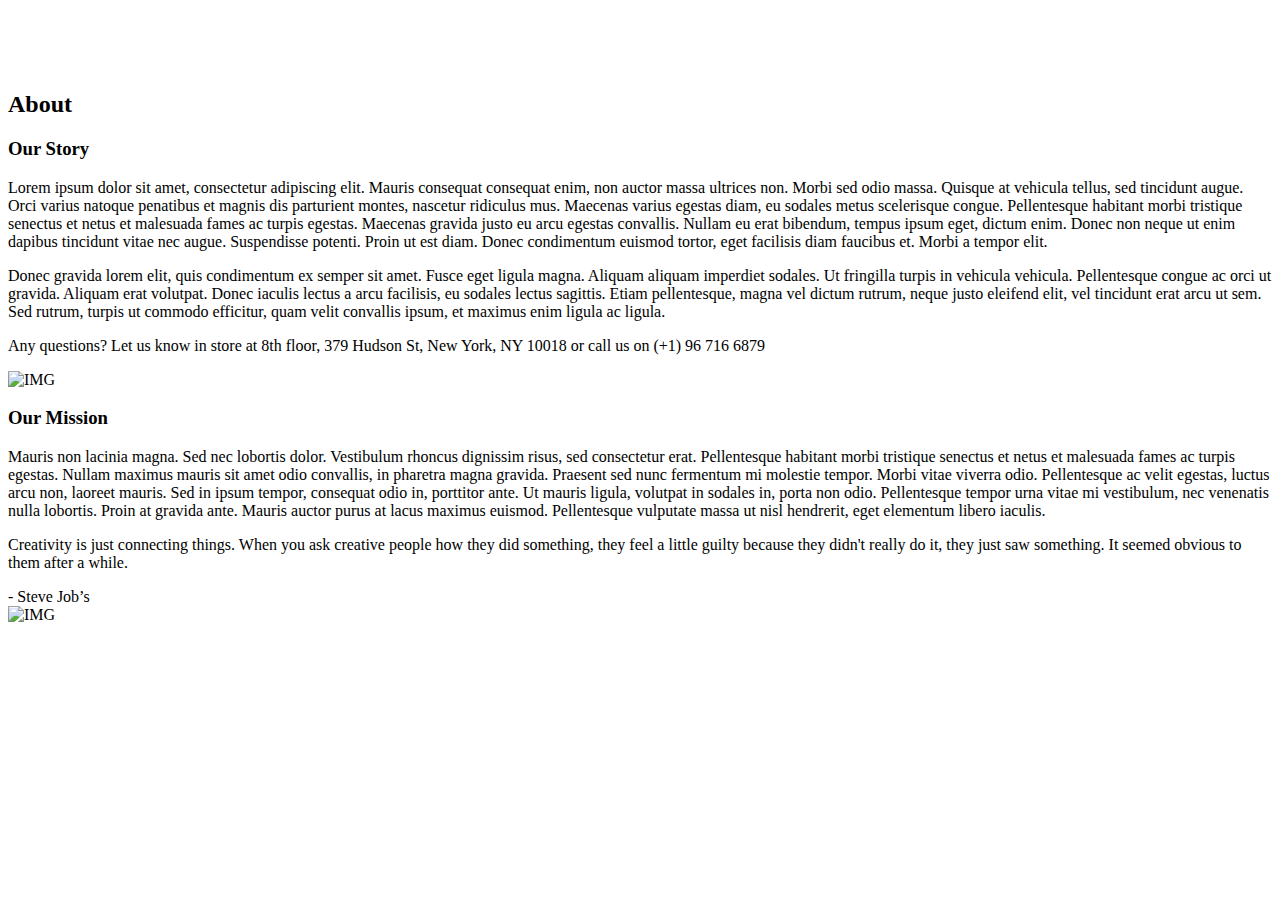
<file: src/main/resources/templates/home/about.html>
<!DOCTYPE html>
<html lang="en" xmlns:th="http://www.thymeleaf.org"
      xmlns:layout="http://wwww.ultraq.net.nz/thymeleaf/layout"
      layout:decorate="~{fragments/home/main_layout}">
<head>
    <meta charset="UTF-8">
    <title>Title</title>
</head>
<body>
<div layout:fragment="content" style="padding-top: 5%;">
    <!-- Title page -->
    <section class="bg-img1 txt-center p-lr-15 p-tb-92" th:style="'background: url(/home/images/bg-01.jpg);'">
        <h2 class="ltext-105 cl0 txt-center">
            About
        </h2>
    </section>


    <!-- Content page -->
    <section class="bg0 p-t-75 p-b-120">
        <div class="container">
            <div class="row p-b-148">
                <div class="col-md-7 col-lg-8">
                    <div class="p-t-7 p-r-85 p-r-15-lg p-r-0-md">
                        <h3 class="mtext-111 cl2 p-b-16">
                            Our Story
                        </h3>

                        <p class="stext-113 cl6 p-b-26">
                            Lorem ipsum dolor sit amet, consectetur adipiscing elit. Mauris consequat consequat enim, non auctor massa ultrices non. Morbi sed odio massa. Quisque at vehicula tellus, sed tincidunt augue. Orci varius natoque penatibus et magnis dis parturient montes, nascetur ridiculus mus. Maecenas varius egestas diam, eu sodales metus scelerisque congue. Pellentesque habitant morbi tristique senectus et netus et malesuada fames ac turpis egestas. Maecenas gravida justo eu arcu egestas convallis. Nullam eu erat bibendum, tempus ipsum eget, dictum enim. Donec non neque ut enim dapibus tincidunt vitae nec augue. Suspendisse potenti. Proin ut est diam. Donec condimentum euismod tortor, eget facilisis diam faucibus et. Morbi a tempor elit.
                        </p>

                        <p class="stext-113 cl6 p-b-26">
                            Donec gravida lorem elit, quis condimentum ex semper sit amet. Fusce eget ligula magna. Aliquam aliquam imperdiet sodales. Ut fringilla turpis in vehicula vehicula. Pellentesque congue ac orci ut gravida. Aliquam erat volutpat. Donec iaculis lectus a arcu facilisis, eu sodales lectus sagittis. Etiam pellentesque, magna vel dictum rutrum, neque justo eleifend elit, vel tincidunt erat arcu ut sem. Sed rutrum, turpis ut commodo efficitur, quam velit convallis ipsum, et maximus enim ligula ac ligula.
                        </p>

                        <p class="stext-113 cl6 p-b-26">
                            Any questions? Let us know in store at 8th floor, 379 Hudson St, New York, NY 10018 or call us on (+1) 96 716 6879
                        </p>
                    </div>
                </div>

                <div class="col-11 col-md-5 col-lg-4 m-lr-auto">
                    <div class="how-bor1 ">
                        <div class="hov-img0">
                            <img th:src="@{/home/images/about-01.jpg}" alt="IMG">
                        </div>
                    </div>
                </div>
            </div>

            <div class="row">
                <div class="order-md-2 col-md-7 col-lg-8 p-b-30">
                    <div class="p-t-7 p-l-85 p-l-15-lg p-l-0-md">
                        <h3 class="mtext-111 cl2 p-b-16">
                            Our Mission
                        </h3>

                        <p class="stext-113 cl6 p-b-26">
                            Mauris non lacinia magna. Sed nec lobortis dolor. Vestibulum rhoncus dignissim risus, sed consectetur erat. Pellentesque habitant morbi tristique senectus et netus et malesuada fames ac turpis egestas. Nullam maximus mauris sit amet odio convallis, in pharetra magna gravida. Praesent sed nunc fermentum mi molestie tempor. Morbi vitae viverra odio. Pellentesque ac velit egestas, luctus arcu non, laoreet mauris. Sed in ipsum tempor, consequat odio in, porttitor ante. Ut mauris ligula, volutpat in sodales in, porta non odio. Pellentesque tempor urna vitae mi vestibulum, nec venenatis nulla lobortis. Proin at gravida ante. Mauris auctor purus at lacus maximus euismod. Pellentesque vulputate massa ut nisl hendrerit, eget elementum libero iaculis.
                        </p>

                        <div class="bor16 p-l-29 p-b-9 m-t-22">
                            <p class="stext-114 cl6 p-r-40 p-b-11">
                                Creativity is just connecting things. When you ask creative people how they did something, they feel a little guilty because they didn't really do it, they just saw something. It seemed obvious to them after a while.
                            </p>

                            <span class="stext-111 cl8">
								- Steve Job’s
							</span>
                        </div>
                    </div>
                </div>

                <div class="order-md-1 col-11 col-md-5 col-lg-4 m-lr-auto p-b-30">
                    <div class="how-bor2">
                        <div class="hov-img0">
                            <img th:src="@{/home/images/about-02.jpg}" alt="IMG">
                        </div>
                    </div>
                </div>
            </div>
        </div>
    </section>
</div>
</body>
</html>
</file>
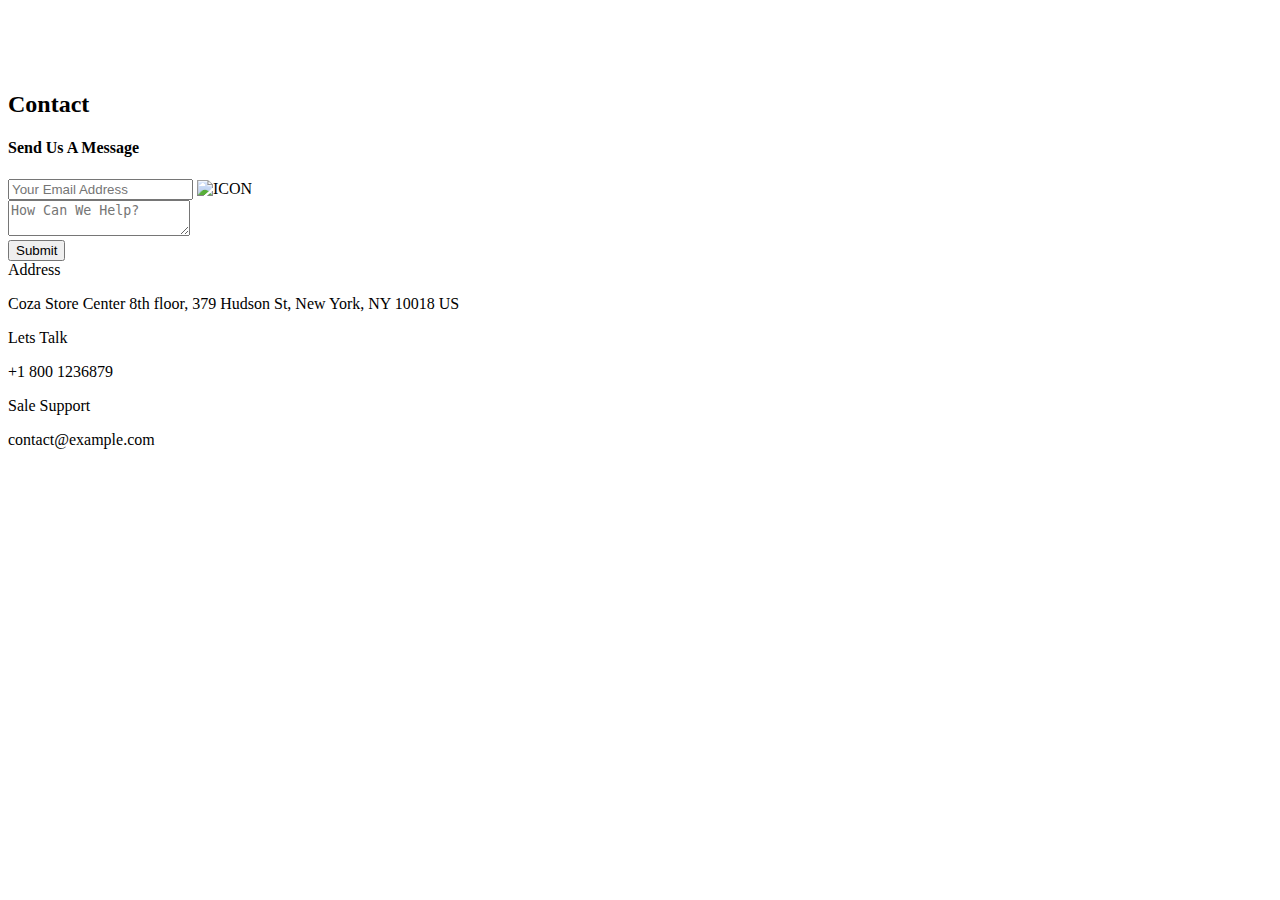
<file: src/main/resources/templates/home/contact.html>
<!DOCTYPE html>
<html lang="en" xmlns:th="http://www.thymeleaf.org"
      xmlns:layout="http://wwww.ultraq.net.nz/thymeleaf/layout"
      layout:decorate="~{fragments/home/main_layout}">
<head>
    <meta charset="UTF-8">
    <title>Title</title>
</head>
<body>
<div layout:fragment="content" style="padding-top: 5%;">
    <!-- Title page -->
    <section class="bg-img1 txt-center p-lr-15 p-tb-92" th:style="'background: url(/home/images/bg-01.jpg);'">
        <h2 class="ltext-105 cl0 txt-center">
            Contact
        </h2>
    </section>


    <!-- Content page -->
    <section class="bg0 p-t-104 p-b-116">
        <div class="container">
            <div class="flex-w flex-tr">
                <div class="size-210 bor10 p-lr-70 p-t-55 p-b-70 p-lr-15-lg w-full-md">
                    <form>
                        <h4 class="mtext-105 cl2 txt-center p-b-30">
                            Send Us A Message
                        </h4>

                        <div class="bor8 m-b-20 how-pos4-parent">
                            <input class="stext-111 cl2 plh3 size-116 p-l-62 p-r-30" type="text" name="email" placeholder="Your Email Address">
                            <img class="how-pos4 pointer-none" th:src="@{/home/images/icons/icon-email.png}" alt="ICON">
                        </div>

                        <div class="bor8 m-b-30">
                            <textarea class="stext-111 cl2 plh3 size-120 p-lr-28 p-tb-25" name="msg" placeholder="How Can We Help?"></textarea>
                        </div>

                        <button class="flex-c-m stext-101 cl0 size-121 bg3 bor1 hov-btn3 p-lr-15 trans-04 pointer">
                            Submit
                        </button>
                    </form>
                </div>

                <div class="size-210 bor10 flex-w flex-col-m p-lr-93 p-tb-30 p-lr-15-lg w-full-md">
                    <div class="flex-w w-full p-b-42">
						<span class="fs-18 cl5 txt-center size-211">
							<span class="lnr lnr-map-marker"></span>
						</span>

                        <div class="size-212 p-t-2">
							<span class="mtext-110 cl2">
								Address
							</span>

                            <p class="stext-115 cl6 size-213 p-t-18">
                                Coza Store Center 8th floor, 379 Hudson St, New York, NY 10018 US
                            </p>
                        </div>
                    </div>

                    <div class="flex-w w-full p-b-42">
						<span class="fs-18 cl5 txt-center size-211">
							<span class="lnr lnr-phone-handset"></span>
						</span>

                        <div class="size-212 p-t-2">
							<span class="mtext-110 cl2">
								Lets Talk
							</span>

                            <p class="stext-115 cl1 size-213 p-t-18">
                                +1 800 1236879
                            </p>
                        </div>
                    </div>

                    <div class="flex-w w-full">
						<span class="fs-18 cl5 txt-center size-211">
							<span class="lnr lnr-envelope"></span>
						</span>

                        <div class="size-212 p-t-2">
							<span class="mtext-110 cl2">
								Sale Support
							</span>

                            <p class="stext-115 cl1 size-213 p-t-18">
                                contact@example.com
                            </p>
                        </div>
                    </div>
                </div>
            </div>
        </div>
    </section>


    <!-- Map -->
    <div class="map">
        <div class="size-303" id="google_map" data-map-x="40.691446" data-map-y="-73.886787" data-pin="/home/images/icons/pin.png" data-scrollwhell="0" data-draggable="1" data-zoom="11"></div>
    </div>
</div>
</body>
</html>
</file>
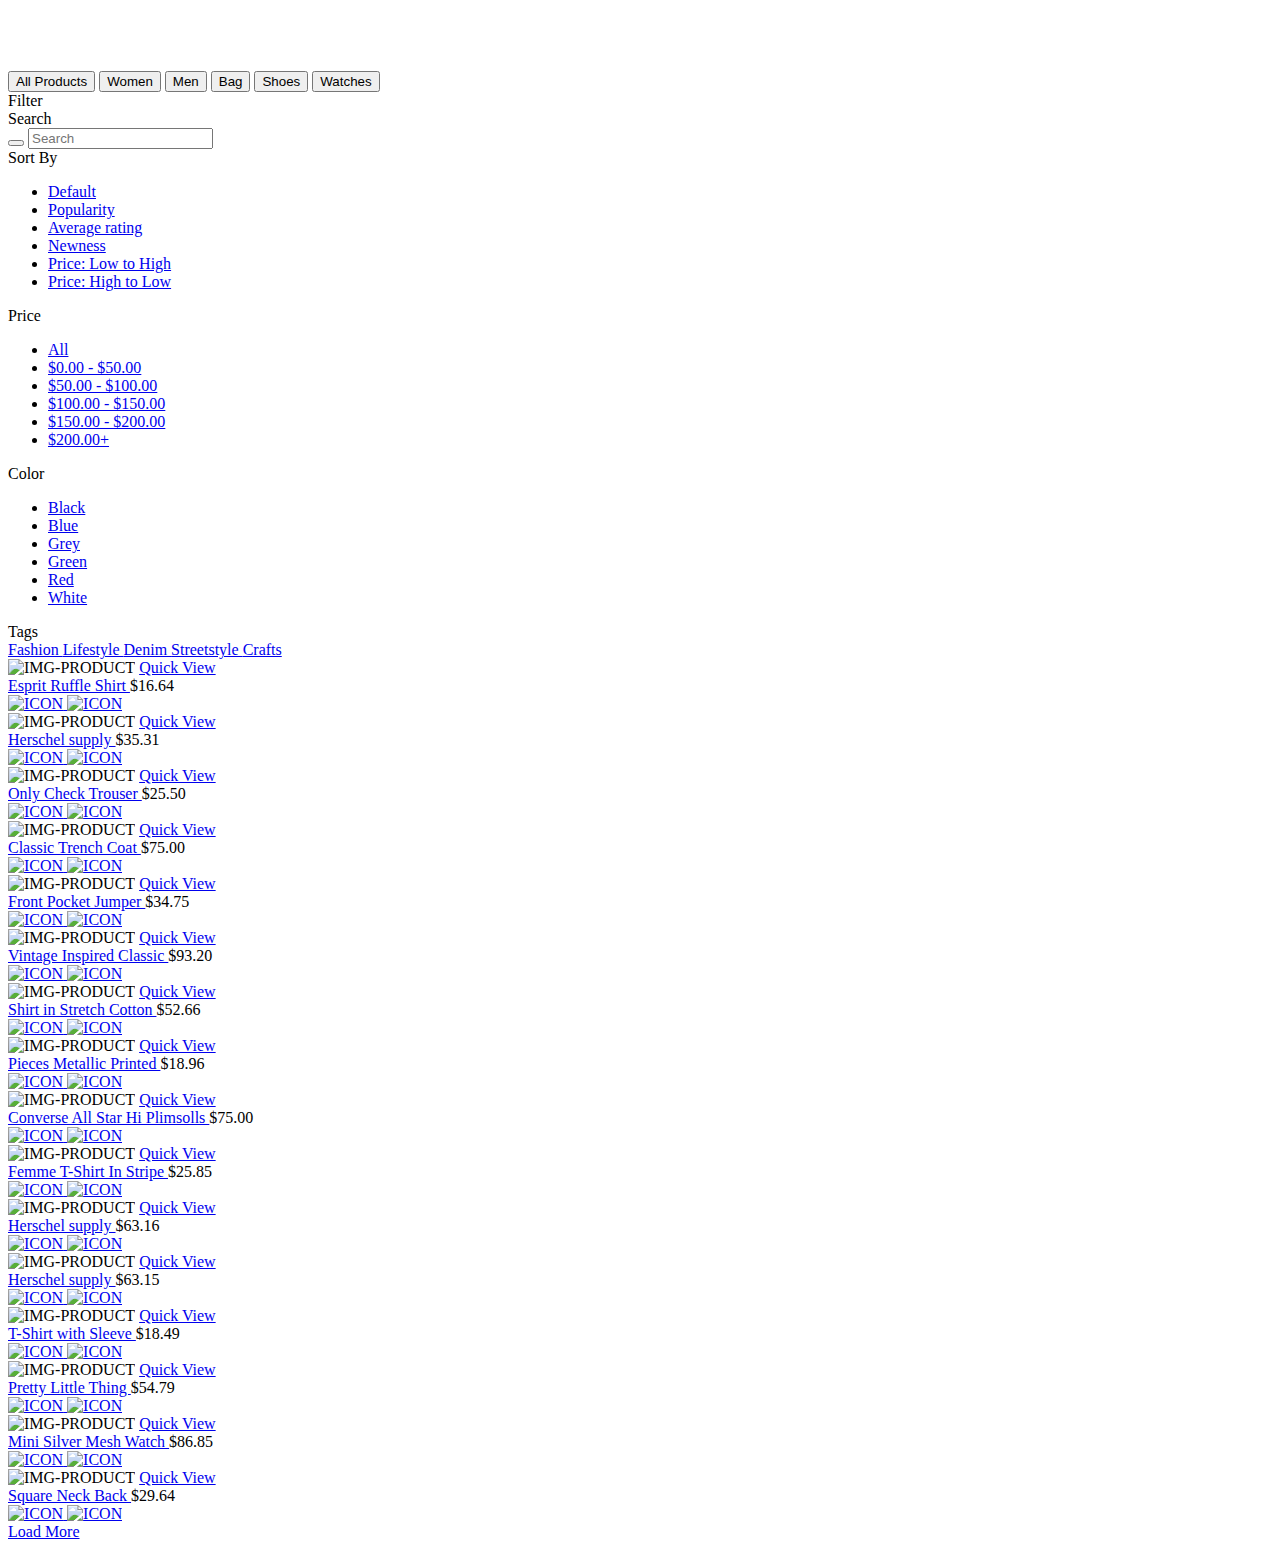
<file: src/main/resources/templates/home/products.html>
<!DOCTYPE html>
<html lang="en" xmlns:th="http://www.thymeleaf.org"
      xmlns:layout="http://wwww.ultraq.net.nz/thymeleaf/layout"
      layout:decorate="~{fragments/home/main_layout}">
<head>
    <meta charset="UTF-8">
    <title>Title</title>
</head>
<body>

<!-- Product -->
<div class="bg0 m-t-23 p-b-140 header-v4" layout:fragment="content" style="padding-top: 5%;">
    <div class="container">
        <div class="flex-w flex-sb-m p-b-52">
            <div class="flex-w flex-l-m filter-tope-group m-tb-10">
                <button class="stext-106 cl6 hov1 bor3 trans-04 m-r-32 m-tb-5 how-active1" data-filter="*">
                    All Products
                </button>

                <button class="stext-106 cl6 hov1 bor3 trans-04 m-r-32 m-tb-5" data-filter=".women">
                    Women
                </button>

                <button class="stext-106 cl6 hov1 bor3 trans-04 m-r-32 m-tb-5" data-filter=".men">
                    Men
                </button>

                <button class="stext-106 cl6 hov1 bor3 trans-04 m-r-32 m-tb-5" data-filter=".bag">
                    Bag
                </button>

                <button class="stext-106 cl6 hov1 bor3 trans-04 m-r-32 m-tb-5" data-filter=".shoes">
                    Shoes
                </button>

                <button class="stext-106 cl6 hov1 bor3 trans-04 m-r-32 m-tb-5" data-filter=".watches">
                    Watches
                </button>
            </div>

            <div class="flex-w flex-c-m m-tb-10">
                <div class="flex-c-m stext-106 cl6 size-104 bor4 pointer hov-btn3 trans-04 m-r-8 m-tb-4 js-show-filter">
                    <i class="icon-filter cl2 m-r-6 fs-15 trans-04 zmdi zmdi-filter-list"></i>
                    <i class="icon-close-filter cl2 m-r-6 fs-15 trans-04 zmdi zmdi-close dis-none"></i>
                    Filter
                </div>

                <div class="flex-c-m stext-106 cl6 size-105 bor4 pointer hov-btn3 trans-04 m-tb-4 js-show-search">
                    <i class="icon-search cl2 m-r-6 fs-15 trans-04 zmdi zmdi-search"></i>
                    <i class="icon-close-search cl2 m-r-6 fs-15 trans-04 zmdi zmdi-close dis-none"></i>
                    Search
                </div>
            </div>

            <!-- Search product -->
            <div class="dis-none panel-search w-full p-t-10 p-b-15">
                <div class="bor8 dis-flex p-l-15">
                    <button class="size-113 flex-c-m fs-16 cl2 hov-cl1 trans-04">
                        <i class="zmdi zmdi-search"></i>
                    </button>

                    <input class="mtext-107 cl2 size-114 plh2 p-r-15" type="text" name="search-product" placeholder="Search">
                </div>
            </div>

            <!-- Filter -->
            <div class="dis-none panel-filter w-full p-t-10">
                <div class="wrap-filter flex-w bg6 w-full p-lr-40 p-t-27 p-lr-15-sm">
                    <div class="filter-col1 p-r-15 p-b-27">
                        <div class="mtext-102 cl2 p-b-15">
                            Sort By
                        </div>

                        <ul>
                            <li class="p-b-6">
                                <a href="#" class="filter-link stext-106 trans-04">
                                    Default
                                </a>
                            </li>

                            <li class="p-b-6">
                                <a href="#" class="filter-link stext-106 trans-04">
                                    Popularity
                                </a>
                            </li>

                            <li class="p-b-6">
                                <a href="#" class="filter-link stext-106 trans-04">
                                    Average rating
                                </a>
                            </li>

                            <li class="p-b-6">
                                <a href="#" class="filter-link stext-106 trans-04 filter-link-active">
                                    Newness
                                </a>
                            </li>

                            <li class="p-b-6">
                                <a href="#" class="filter-link stext-106 trans-04">
                                    Price: Low to High
                                </a>
                            </li>

                            <li class="p-b-6">
                                <a href="#" class="filter-link stext-106 trans-04">
                                    Price: High to Low
                                </a>
                            </li>
                        </ul>
                    </div>

                    <div class="filter-col2 p-r-15 p-b-27">
                        <div class="mtext-102 cl2 p-b-15">
                            Price
                        </div>

                        <ul>
                            <li class="p-b-6">
                                <a href="#" class="filter-link stext-106 trans-04 filter-link-active">
                                    All
                                </a>
                            </li>

                            <li class="p-b-6">
                                <a href="#" class="filter-link stext-106 trans-04">
                                    $0.00 - $50.00
                                </a>
                            </li>

                            <li class="p-b-6">
                                <a href="#" class="filter-link stext-106 trans-04">
                                    $50.00 - $100.00
                                </a>
                            </li>

                            <li class="p-b-6">
                                <a href="#" class="filter-link stext-106 trans-04">
                                    $100.00 - $150.00
                                </a>
                            </li>

                            <li class="p-b-6">
                                <a href="#" class="filter-link stext-106 trans-04">
                                    $150.00 - $200.00
                                </a>
                            </li>

                            <li class="p-b-6">
                                <a href="#" class="filter-link stext-106 trans-04">
                                    $200.00+
                                </a>
                            </li>
                        </ul>
                    </div>

                    <div class="filter-col3 p-r-15 p-b-27">
                        <div class="mtext-102 cl2 p-b-15">
                            Color
                        </div>

                        <ul>
                            <li class="p-b-6">
									<span class="fs-15 lh-12 m-r-6" style="color: #222;">
										<i class="zmdi zmdi-circle"></i>
									</span>

                                <a href="#" class="filter-link stext-106 trans-04">
                                    Black
                                </a>
                            </li>

                            <li class="p-b-6">
									<span class="fs-15 lh-12 m-r-6" style="color: #4272d7;">
										<i class="zmdi zmdi-circle"></i>
									</span>

                                <a href="#" class="filter-link stext-106 trans-04 filter-link-active">
                                    Blue
                                </a>
                            </li>

                            <li class="p-b-6">
									<span class="fs-15 lh-12 m-r-6" style="color: #b3b3b3;">
										<i class="zmdi zmdi-circle"></i>
									</span>

                                <a href="#" class="filter-link stext-106 trans-04">
                                    Grey
                                </a>
                            </li>

                            <li class="p-b-6">
									<span class="fs-15 lh-12 m-r-6" style="color: #00ad5f;">
										<i class="zmdi zmdi-circle"></i>
									</span>

                                <a href="#" class="filter-link stext-106 trans-04">
                                    Green
                                </a>
                            </li>

                            <li class="p-b-6">
									<span class="fs-15 lh-12 m-r-6" style="color: #fa4251;">
										<i class="zmdi zmdi-circle"></i>
									</span>

                                <a href="#" class="filter-link stext-106 trans-04">
                                    Red
                                </a>
                            </li>

                            <li class="p-b-6">
									<span class="fs-15 lh-12 m-r-6" style="color: #aaa;">
										<i class="zmdi zmdi-circle-o"></i>
									</span>

                                <a href="#" class="filter-link stext-106 trans-04">
                                    White
                                </a>
                            </li>
                        </ul>
                    </div>

                    <div class="filter-col4 p-b-27">
                        <div class="mtext-102 cl2 p-b-15">
                            Tags
                        </div>

                        <div class="flex-w p-t-4 m-r--5">
                            <a href="#" class="flex-c-m stext-107 cl6 size-301 bor7 p-lr-15 hov-tag1 trans-04 m-r-5 m-b-5">
                                Fashion
                            </a>

                            <a href="#" class="flex-c-m stext-107 cl6 size-301 bor7 p-lr-15 hov-tag1 trans-04 m-r-5 m-b-5">
                                Lifestyle
                            </a>

                            <a href="#" class="flex-c-m stext-107 cl6 size-301 bor7 p-lr-15 hov-tag1 trans-04 m-r-5 m-b-5">
                                Denim
                            </a>

                            <a href="#" class="flex-c-m stext-107 cl6 size-301 bor7 p-lr-15 hov-tag1 trans-04 m-r-5 m-b-5">
                                Streetstyle
                            </a>

                            <a href="#" class="flex-c-m stext-107 cl6 size-301 bor7 p-lr-15 hov-tag1 trans-04 m-r-5 m-b-5">
                                Crafts
                            </a>
                        </div>
                    </div>
                </div>
            </div>
        </div>

        <div class="row isotope-grid">
            <div class="col-sm-6 col-md-4 col-lg-3 p-b-35 isotope-item women">
                <!-- Block2 -->
                <div class="block2">
                    <div class="block2-pic hov-img0">
                        <img th:src="@{/home/images/product-01.jpg}" alt="IMG-PRODUCT">

                        <a href="#" class="block2-btn flex-c-m stext-103 cl2 size-102 bg0 bor2 hov-btn1 p-lr-15 trans-04 js-show-modal1">
                            Quick View
                        </a>
                    </div>

                    <div class="block2-txt flex-w flex-t p-t-14">
                        <div class="block2-txt-child1 flex-col-l ">
                            <a href="product-detail.html" class="stext-104 cl4 hov-cl1 trans-04 js-name-b2 p-b-6">
                                Esprit Ruffle Shirt
                            </a>

                            <span class="stext-105 cl3">
									$16.64
								</span>
                        </div>

                        <div class="block2-txt-child2 flex-r p-t-3">
                            <a href="#" class="btn-addwish-b2 dis-block pos-relative js-addwish-b2">
                                <img class="icon-heart1 dis-block trans-04" th:src="@{/home/images/icons/icon-heart-01.png}" alt="ICON">
                                <img class="icon-heart2 dis-block trans-04 ab-t-l" th:src="@{/home/images/icons/icon-heart-02.png}" alt="ICON">
                            </a>
                        </div>
                    </div>
                </div>
            </div>

            <div class="col-sm-6 col-md-4 col-lg-3 p-b-35 isotope-item women">
                <!-- Block2 -->
                <div class="block2">
                    <div class="block2-pic hov-img0">
                        <img th:src="@{/home/images/product-02.jpg}" alt="IMG-PRODUCT">

                        <a href="#" class="block2-btn flex-c-m stext-103 cl2 size-102 bg0 bor2 hov-btn1 p-lr-15 trans-04 js-show-modal1">
                            Quick View
                        </a>
                    </div>

                    <div class="block2-txt flex-w flex-t p-t-14">
                        <div class="block2-txt-child1 flex-col-l ">
                            <a href="product-detail.html" class="stext-104 cl4 hov-cl1 trans-04 js-name-b2 p-b-6">
                                Herschel supply
                            </a>

                            <span class="stext-105 cl3">
									$35.31
								</span>
                        </div>

                        <div class="block2-txt-child2 flex-r p-t-3">
                            <a href="#" class="btn-addwish-b2 dis-block pos-relative js-addwish-b2">
                                <img class="icon-heart1 dis-block trans-04" th:src="@{/home/images/icons/icon-heart-01.png}" alt="ICON">
                                <img class="icon-heart2 dis-block trans-04 ab-t-l" th:src="@{/home/images/icons/icon-heart-02.png}" alt="ICON">
                            </a>
                        </div>
                    </div>
                </div>
            </div>

            <div class="col-sm-6 col-md-4 col-lg-3 p-b-35 isotope-item men">
                <!-- Block2 -->
                <div class="block2">
                    <div class="block2-pic hov-img0">
                        <img th:src="@{/home/images/product-03.jpg}" alt="IMG-PRODUCT">

                        <a href="#" class="block2-btn flex-c-m stext-103 cl2 size-102 bg0 bor2 hov-btn1 p-lr-15 trans-04 js-show-modal1">
                            Quick View
                        </a>
                    </div>

                    <div class="block2-txt flex-w flex-t p-t-14">
                        <div class="block2-txt-child1 flex-col-l ">
                            <a href="product-detail.html" class="stext-104 cl4 hov-cl1 trans-04 js-name-b2 p-b-6">
                                Only Check Trouser
                            </a>

                            <span class="stext-105 cl3">
									$25.50
								</span>
                        </div>

                        <div class="block2-txt-child2 flex-r p-t-3">
                            <a href="#" class="btn-addwish-b2 dis-block pos-relative js-addwish-b2">
                                <img class="icon-heart1 dis-block trans-04" th:src="@{/home/images/icons/icon-heart-01.png}" alt="ICON">
                                <img class="icon-heart2 dis-block trans-04 ab-t-l" th:src="@{/home/images/icons/icon-heart-02.png}" alt="ICON">
                            </a>
                        </div>
                    </div>
                </div>
            </div>

            <div class="col-sm-6 col-md-4 col-lg-3 p-b-35 isotope-item women">
                <!-- Block2 -->
                <div class="block2">
                    <div class="block2-pic hov-img0">
                        <img th:src="@{/home/images/product-04.jpg}" alt="IMG-PRODUCT">

                        <a href="#" class="block2-btn flex-c-m stext-103 cl2 size-102 bg0 bor2 hov-btn1 p-lr-15 trans-04 js-show-modal1">
                            Quick View
                        </a>
                    </div>

                    <div class="block2-txt flex-w flex-t p-t-14">
                        <div class="block2-txt-child1 flex-col-l ">
                            <a href="product-detail.html" class="stext-104 cl4 hov-cl1 trans-04 js-name-b2 p-b-6">
                                Classic Trench Coat
                            </a>

                            <span class="stext-105 cl3">
									$75.00
								</span>
                        </div>

                        <div class="block2-txt-child2 flex-r p-t-3">
                            <a href="#" class="btn-addwish-b2 dis-block pos-relative js-addwish-b2">
                                <img class="icon-heart1 dis-block trans-04" th:src="@{/home/images/icons/icon-heart-01.png}" alt="ICON">
                                <img class="icon-heart2 dis-block trans-04 ab-t-l" th:src="@{/home/images/icons/icon-heart-02.png}" alt="ICON">
                            </a>
                        </div>
                    </div>
                </div>
            </div>

            <div class="col-sm-6 col-md-4 col-lg-3 p-b-35 isotope-item women">
                <!-- Block2 -->
                <div class="block2">
                    <div class="block2-pic hov-img0">
                        <img th:src="@{/home/images/product-05.jpg}" alt="IMG-PRODUCT">

                        <a href="#" class="block2-btn flex-c-m stext-103 cl2 size-102 bg0 bor2 hov-btn1 p-lr-15 trans-04 js-show-modal1">
                            Quick View
                        </a>
                    </div>

                    <div class="block2-txt flex-w flex-t p-t-14">
                        <div class="block2-txt-child1 flex-col-l ">
                            <a href="product-detail.html" class="stext-104 cl4 hov-cl1 trans-04 js-name-b2 p-b-6">
                                Front Pocket Jumper
                            </a>

                            <span class="stext-105 cl3">
									$34.75
								</span>
                        </div>

                        <div class="block2-txt-child2 flex-r p-t-3">
                            <a href="#" class="btn-addwish-b2 dis-block pos-relative js-addwish-b2">
                                <img class="icon-heart1 dis-block trans-04" th:src="@{/home/images/icons/icon-heart-01.png}" alt="ICON">
                                <img class="icon-heart2 dis-block trans-04 ab-t-l" th:src="@{/home/images/icons/icon-heart-02.png}" alt="ICON">
                            </a>
                        </div>
                    </div>
                </div>
            </div>

            <div class="col-sm-6 col-md-4 col-lg-3 p-b-35 isotope-item watches">
                <!-- Block2 -->
                <div class="block2">
                    <div class="block2-pic hov-img0">
                        <img th:src="@{/home/images/product-06.jpg}" alt="IMG-PRODUCT">

                        <a href="#" class="block2-btn flex-c-m stext-103 cl2 size-102 bg0 bor2 hov-btn1 p-lr-15 trans-04 js-show-modal1">
                            Quick View
                        </a>
                    </div>

                    <div class="block2-txt flex-w flex-t p-t-14">
                        <div class="block2-txt-child1 flex-col-l ">
                            <a href="product-detail.html" class="stext-104 cl4 hov-cl1 trans-04 js-name-b2 p-b-6">
                                Vintage Inspired Classic
                            </a>

                            <span class="stext-105 cl3">
									$93.20
								</span>
                        </div>

                        <div class="block2-txt-child2 flex-r p-t-3">
                            <a href="#" class="btn-addwish-b2 dis-block pos-relative js-addwish-b2">
                                <img class="icon-heart1 dis-block trans-04" th:src="@{/home/images/icons/icon-heart-01.png}" alt="ICON">
                                <img class="icon-heart2 dis-block trans-04 ab-t-l" th:src="@{/home/images/icons/icon-heart-02.png}" alt="ICON">
                            </a>
                        </div>
                    </div>
                </div>
            </div>

            <div class="col-sm-6 col-md-4 col-lg-3 p-b-35 isotope-item women">
                <!-- Block2 -->
                <div class="block2">
                    <div class="block2-pic hov-img0">
                        <img th:src="@{/home/images/product-07.jpg}" alt="IMG-PRODUCT">

                        <a href="#" class="block2-btn flex-c-m stext-103 cl2 size-102 bg0 bor2 hov-btn1 p-lr-15 trans-04 js-show-modal1">
                            Quick View
                        </a>
                    </div>

                    <div class="block2-txt flex-w flex-t p-t-14">
                        <div class="block2-txt-child1 flex-col-l ">
                            <a href="product-detail.html" class="stext-104 cl4 hov-cl1 trans-04 js-name-b2 p-b-6">
                                Shirt in Stretch Cotton
                            </a>

                            <span class="stext-105 cl3">
									$52.66
								</span>
                        </div>

                        <div class="block2-txt-child2 flex-r p-t-3">
                            <a href="#" class="btn-addwish-b2 dis-block pos-relative js-addwish-b2">
                                <img class="icon-heart1 dis-block trans-04" th:src="@{/home/images/icons/icon-heart-01.png}" alt="ICON">
                                <img class="icon-heart2 dis-block trans-04 ab-t-l" th:src="@{/home/images/icons/icon-heart-02.png}" alt="ICON">
                            </a>
                        </div>
                    </div>
                </div>
            </div>

            <div class="col-sm-6 col-md-4 col-lg-3 p-b-35 isotope-item women">
                <!-- Block2 -->
                <div class="block2">
                    <div class="block2-pic hov-img0">
                        <img th:src="@{/home/images/product-08.jpg}" alt="IMG-PRODUCT">

                        <a href="#" class="block2-btn flex-c-m stext-103 cl2 size-102 bg0 bor2 hov-btn1 p-lr-15 trans-04 js-show-modal1">
                            Quick View
                        </a>
                    </div>

                    <div class="block2-txt flex-w flex-t p-t-14">
                        <div class="block2-txt-child1 flex-col-l ">
                            <a href="product-detail.html" class="stext-104 cl4 hov-cl1 trans-04 js-name-b2 p-b-6">
                                Pieces Metallic Printed
                            </a>

                            <span class="stext-105 cl3">
									$18.96
								</span>
                        </div>

                        <div class="block2-txt-child2 flex-r p-t-3">
                            <a href="#" class="btn-addwish-b2 dis-block pos-relative js-addwish-b2">
                                <img class="icon-heart1 dis-block trans-04" th:src="@{/home/images/icons/icon-heart-01.png}" alt="ICON">
                                <img class="icon-heart2 dis-block trans-04 ab-t-l" th:src="@{/home/images/icons/icon-heart-02.png}" alt="ICON">
                            </a>
                        </div>
                    </div>
                </div>
            </div>

            <div class="col-sm-6 col-md-4 col-lg-3 p-b-35 isotope-item shoes">
                <!-- Block2 -->
                <div class="block2">
                    <div class="block2-pic hov-img0">
                        <img th:src="@{/home/images/product-09.jpg}" alt="IMG-PRODUCT">

                        <a href="#" class="block2-btn flex-c-m stext-103 cl2 size-102 bg0 bor2 hov-btn1 p-lr-15 trans-04 js-show-modal1">
                            Quick View
                        </a>
                    </div>

                    <div class="block2-txt flex-w flex-t p-t-14">
                        <div class="block2-txt-child1 flex-col-l ">
                            <a href="product-detail.html" class="stext-104 cl4 hov-cl1 trans-04 js-name-b2 p-b-6">
                                Converse All Star Hi Plimsolls
                            </a>

                            <span class="stext-105 cl3">
									$75.00
								</span>
                        </div>

                        <div class="block2-txt-child2 flex-r p-t-3">
                            <a href="#" class="btn-addwish-b2 dis-block pos-relative js-addwish-b2">
                                <img class="icon-heart1 dis-block trans-04" th:src="@{/home/images/icons/icon-heart-01.png}" alt="ICON">
                                <img class="icon-heart2 dis-block trans-04 ab-t-l" th:src="@{/home/images/icons/icon-heart-02.png}" alt="ICON">
                            </a>
                        </div>
                    </div>
                </div>
            </div>

            <div class="col-sm-6 col-md-4 col-lg-3 p-b-35 isotope-item women">
                <!-- Block2 -->
                <div class="block2">
                    <div class="block2-pic hov-img0">
                        <img th:src="@{/home/images/product-10.jpg}" alt="IMG-PRODUCT">

                        <a href="#" class="block2-btn flex-c-m stext-103 cl2 size-102 bg0 bor2 hov-btn1 p-lr-15 trans-04 js-show-modal1">
                            Quick View
                        </a>
                    </div>

                    <div class="block2-txt flex-w flex-t p-t-14">
                        <div class="block2-txt-child1 flex-col-l ">
                            <a href="product-detail.html" class="stext-104 cl4 hov-cl1 trans-04 js-name-b2 p-b-6">
                                Femme T-Shirt In Stripe
                            </a>

                            <span class="stext-105 cl3">
									$25.85
								</span>
                        </div>

                        <div class="block2-txt-child2 flex-r p-t-3">
                            <a href="#" class="btn-addwish-b2 dis-block pos-relative js-addwish-b2">
                                <img class="icon-heart1 dis-block trans-04" th:src="@{/home/images/icons/icon-heart-01.png}" alt="ICON">
                                <img class="icon-heart2 dis-block trans-04 ab-t-l" th:src="@{/home/images/icons/icon-heart-02.png}" alt="ICON">
                            </a>
                        </div>
                    </div>
                </div>
            </div>

            <div class="col-sm-6 col-md-4 col-lg-3 p-b-35 isotope-item men">
                <!-- Block2 -->
                <div class="block2">
                    <div class="block2-pic hov-img0">
                        <img th:src="@{/home/images/product-11.jpg}" alt="IMG-PRODUCT">

                        <a href="#" class="block2-btn flex-c-m stext-103 cl2 size-102 bg0 bor2 hov-btn1 p-lr-15 trans-04 js-show-modal1">
                            Quick View
                        </a>
                    </div>

                    <div class="block2-txt flex-w flex-t p-t-14">
                        <div class="block2-txt-child1 flex-col-l ">
                            <a href="product-detail.html" class="stext-104 cl4 hov-cl1 trans-04 js-name-b2 p-b-6">
                                Herschel supply
                            </a>

                            <span class="stext-105 cl3">
									$63.16
								</span>
                        </div>

                        <div class="block2-txt-child2 flex-r p-t-3">
                            <a href="#" class="btn-addwish-b2 dis-block pos-relative js-addwish-b2">
                                <img class="icon-heart1 dis-block trans-04" th:src="@{/home/images/icons/icon-heart-01.png}" alt="ICON">
                                <img class="icon-heart2 dis-block trans-04 ab-t-l" th:src="@{/home/images/icons/icon-heart-02.png}" alt="ICON">
                            </a>
                        </div>
                    </div>
                </div>
            </div>

            <div class="col-sm-6 col-md-4 col-lg-3 p-b-35 isotope-item men">
                <!-- Block2 -->
                <div class="block2">
                    <div class="block2-pic hov-img0">
                        <img th:src="@{/home/images/product-12.jpg}" alt="IMG-PRODUCT">

                        <a href="#" class="block2-btn flex-c-m stext-103 cl2 size-102 bg0 bor2 hov-btn1 p-lr-15 trans-04 js-show-modal1">
                            Quick View
                        </a>
                    </div>

                    <div class="block2-txt flex-w flex-t p-t-14">
                        <div class="block2-txt-child1 flex-col-l ">
                            <a href="product-detail.html" class="stext-104 cl4 hov-cl1 trans-04 js-name-b2 p-b-6">
                                Herschel supply
                            </a>

                            <span class="stext-105 cl3">
									$63.15
								</span>
                        </div>

                        <div class="block2-txt-child2 flex-r p-t-3">
                            <a href="#" class="btn-addwish-b2 dis-block pos-relative js-addwish-b2">
                                <img class="icon-heart1 dis-block trans-04" th:src="@{/home/images/icons/icon-heart-01.png}" alt="ICON">
                                <img class="icon-heart2 dis-block trans-04 ab-t-l" th:src="@{/home/images/icons/icon-heart-02.png}" alt="ICON">
                            </a>
                        </div>
                    </div>
                </div>
            </div>

            <div class="col-sm-6 col-md-4 col-lg-3 p-b-35 isotope-item women">
                <!-- Block2 -->
                <div class="block2">
                    <div class="block2-pic hov-img0">
                        <img th:src="@{/home/images/product-13.jpg}" alt="IMG-PRODUCT">

                        <a href="#" class="block2-btn flex-c-m stext-103 cl2 size-102 bg0 bor2 hov-btn1 p-lr-15 trans-04 js-show-modal1">
                            Quick View
                        </a>
                    </div>

                    <div class="block2-txt flex-w flex-t p-t-14">
                        <div class="block2-txt-child1 flex-col-l ">
                            <a href="product-detail.html" class="stext-104 cl4 hov-cl1 trans-04 js-name-b2 p-b-6">
                                T-Shirt with Sleeve
                            </a>

                            <span class="stext-105 cl3">
									$18.49
								</span>
                        </div>

                        <div class="block2-txt-child2 flex-r p-t-3">
                            <a href="#" class="btn-addwish-b2 dis-block pos-relative js-addwish-b2">
                                <img class="icon-heart1 dis-block trans-04" th:src="@{/home/images/icons/icon-heart-01.png}" alt="ICON">
                                <img class="icon-heart2 dis-block trans-04 ab-t-l" th:src="@{/home/images/icons/icon-heart-02.png}" alt="ICON">
                            </a>
                        </div>
                    </div>
                </div>
            </div>

            <div class="col-sm-6 col-md-4 col-lg-3 p-b-35 isotope-item women">
                <!-- Block2 -->
                <div class="block2">
                    <div class="block2-pic hov-img0">
                        <img th:src="@{/home/images/product-14.jpg}" alt="IMG-PRODUCT">

                        <a href="#" class="block2-btn flex-c-m stext-103 cl2 size-102 bg0 bor2 hov-btn1 p-lr-15 trans-04 js-show-modal1">
                            Quick View
                        </a>
                    </div>

                    <div class="block2-txt flex-w flex-t p-t-14">
                        <div class="block2-txt-child1 flex-col-l ">
                            <a href="product-detail.html" class="stext-104 cl4 hov-cl1 trans-04 js-name-b2 p-b-6">
                                Pretty Little Thing
                            </a>

                            <span class="stext-105 cl3">
									$54.79
								</span>
                        </div>

                        <div class="block2-txt-child2 flex-r p-t-3">
                            <a href="#" class="btn-addwish-b2 dis-block pos-relative js-addwish-b2">
                                <img class="icon-heart1 dis-block trans-04" th:src="@{/home/images/icons/icon-heart-01.png}" alt="ICON">
                                <img class="icon-heart2 dis-block trans-04 ab-t-l" th:src="@{/home/images/icons/icon-heart-02.png}" alt="ICON">
                            </a>
                        </div>
                    </div>
                </div>
            </div>

            <div class="col-sm-6 col-md-4 col-lg-3 p-b-35 isotope-item watches">
                <!-- Block2 -->
                <div class="block2">
                    <div class="block2-pic hov-img0">
                        <img th:src="@{/home/images/product-15.jpg}" alt="IMG-PRODUCT">

                        <a href="#" class="block2-btn flex-c-m stext-103 cl2 size-102 bg0 bor2 hov-btn1 p-lr-15 trans-04 js-show-modal1">
                            Quick View
                        </a>
                    </div>

                    <div class="block2-txt flex-w flex-t p-t-14">
                        <div class="block2-txt-child1 flex-col-l ">
                            <a href="product-detail.html" class="stext-104 cl4 hov-cl1 trans-04 js-name-b2 p-b-6">
                                Mini Silver Mesh Watch
                            </a>

                            <span class="stext-105 cl3">
									$86.85
								</span>
                        </div>

                        <div class="block2-txt-child2 flex-r p-t-3">
                            <a href="#" class="btn-addwish-b2 dis-block pos-relative js-addwish-b2">
                                <img class="icon-heart1 dis-block trans-04" th:src="@{/home/images/icons/icon-heart-01.png}" alt="ICON">
                                <img class="icon-heart2 dis-block trans-04 ab-t-l" th:src="@{/home/images/icons/icon-heart-02.png}" alt="ICON">
                            </a>
                        </div>
                    </div>
                </div>
            </div>

            <div class="col-sm-6 col-md-4 col-lg-3 p-b-35 isotope-item women">
                <!-- Block2 -->
                <div class="block2">
                    <div class="block2-pic hov-img0">
                        <img th:src="@{/home/images/product-16.jpg}" alt="IMG-PRODUCT">

                        <a href="#" class="block2-btn flex-c-m stext-103 cl2 size-102 bg0 bor2 hov-btn1 p-lr-15 trans-04 js-show-modal1">
                            Quick View
                        </a>
                    </div>

                    <div class="block2-txt flex-w flex-t p-t-14">
                        <div class="block2-txt-child1 flex-col-l ">
                            <a href="product-detail.html" class="stext-104 cl4 hov-cl1 trans-04 js-name-b2 p-b-6">
                                Square Neck Back
                            </a>

                            <span class="stext-105 cl3">
									$29.64
								</span>
                        </div>

                        <div class="block2-txt-child2 flex-r p-t-3">
                            <a href="#" class="btn-addwish-b2 dis-block pos-relative js-addwish-b2">
                                <img class="icon-heart1 dis-block trans-04" th:src="@{/home/images/icons/icon-heart-01.png}" alt="ICON">
                                <img class="icon-heart2 dis-block trans-04 ab-t-l" th:src="@{/home/images/icons/icon-heart-02.png}" alt="ICON">
                            </a>
                        </div>
                    </div>
                </div>
            </div>
        </div>

        <!-- Load more -->
        <div class="flex-c-m flex-w w-full p-t-45">
            <a href="#" class="flex-c-m stext-101 cl5 size-103 bg2 bor1 hov-btn1 p-lr-15 trans-04">
                Load More
            </a>
        </div>
    </div>
</div>
</body>
</html>
</file>
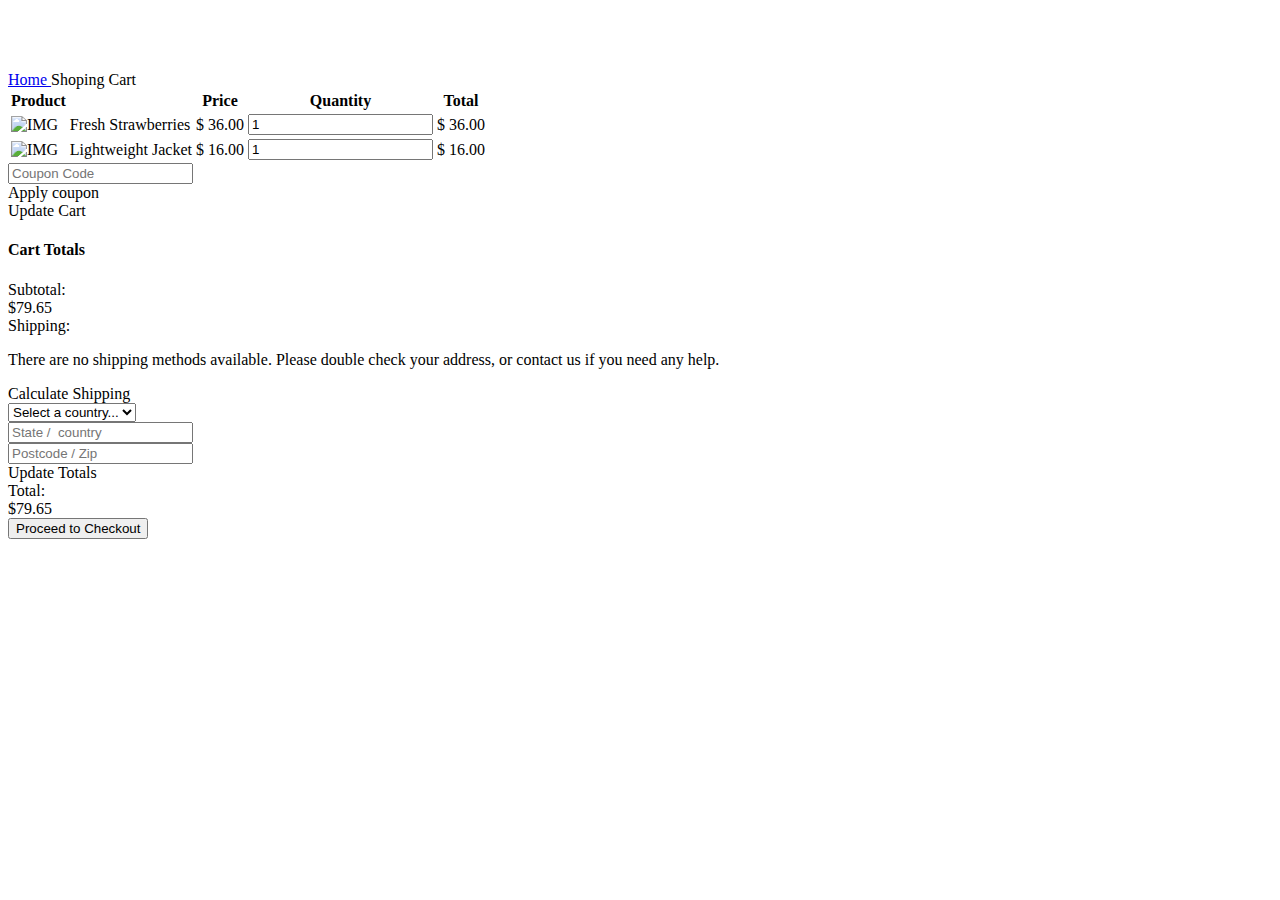
<file: src/main/resources/templates/home/shoping-cart.html>
<!DOCTYPE html>
<html lang="en" xmlns:th="http://www.thymeleaf.org"
      xmlns:layout="http://wwww.ultraq.net.nz/thymeleaf/layout"
      layout:decorate="~{fragments/home/main_layout}">
<head>
    <meta charset="UTF-8">
    <title>Title</title>
</head>
<body>
<div layout:fragment="content" style="padding-top: 5%;">
    <!-- breadcrumb -->
    <div class="container">
        <div class="bread-crumb flex-w p-l-25 p-r-15 p-t-30 p-lr-0-lg">
            <a href="index.html" class="stext-109 cl8 hov-cl1 trans-04">
                Home
                <i class="fa fa-angle-right m-l-9 m-r-10" aria-hidden="true"></i>
            </a>

            <span class="stext-109 cl4">
				Shoping Cart
			</span>
        </div>
    </div>


    <!-- Shoping Cart -->
    <form class="bg0 p-t-75 p-b-85">
        <div class="container">
            <div class="row">
                <div class="col-lg-10 col-xl-7 m-lr-auto m-b-50">
                    <div class="m-l-25 m-r--38 m-lr-0-xl">
                        <div class="wrap-table-shopping-cart">
                            <table class="table-shopping-cart">
                                <tr class="table_head">
                                    <th class="column-1">Product</th>
                                    <th class="column-2"></th>
                                    <th class="column-3">Price</th>
                                    <th class="column-4">Quantity</th>
                                    <th class="column-5">Total</th>
                                </tr>

                                <tr class="table_row">
                                    <td class="column-1">
                                        <div class="how-itemcart1">
                                            <img th:src="@{/home/images/item-cart-04.jpg}" alt="IMG">
                                        </div>
                                    </td>
                                    <td class="column-2">Fresh Strawberries</td>
                                    <td class="column-3">$ 36.00</td>
                                    <td class="column-4">
                                        <div class="wrap-num-product flex-w m-l-auto m-r-0">
                                            <div class="btn-num-product-down cl8 hov-btn3 trans-04 flex-c-m">
                                                <i class="fs-16 zmdi zmdi-minus"></i>
                                            </div>

                                            <input class="mtext-104 cl3 txt-center num-product" type="number" name="num-product1" value="1">

                                            <div class="btn-num-product-up cl8 hov-btn3 trans-04 flex-c-m">
                                                <i class="fs-16 zmdi zmdi-plus"></i>
                                            </div>
                                        </div>
                                    </td>
                                    <td class="column-5">$ 36.00</td>
                                </tr>

                                <tr class="table_row">
                                    <td class="column-1">
                                        <div class="how-itemcart1">
                                            <img th:src="@{/home/images/item-cart-05.jpg}" alt="IMG">
                                        </div>
                                    </td>
                                    <td class="column-2">Lightweight Jacket</td>
                                    <td class="column-3">$ 16.00</td>
                                    <td class="column-4">
                                        <div class="wrap-num-product flex-w m-l-auto m-r-0">
                                            <div class="btn-num-product-down cl8 hov-btn3 trans-04 flex-c-m">
                                                <i class="fs-16 zmdi zmdi-minus"></i>
                                            </div>

                                            <input class="mtext-104 cl3 txt-center num-product" type="number" name="num-product2" value="1">

                                            <div class="btn-num-product-up cl8 hov-btn3 trans-04 flex-c-m">
                                                <i class="fs-16 zmdi zmdi-plus"></i>
                                            </div>
                                        </div>
                                    </td>
                                    <td class="column-5">$ 16.00</td>
                                </tr>
                            </table>
                        </div>

                        <div class="flex-w flex-sb-m bor15 p-t-18 p-b-15 p-lr-40 p-lr-15-sm">
                            <div class="flex-w flex-m m-r-20 m-tb-5">
                                <input class="stext-104 cl2 plh4 size-117 bor13 p-lr-20 m-r-10 m-tb-5" type="text" name="coupon" placeholder="Coupon Code">

                                <div class="flex-c-m stext-101 cl2 size-118 bg8 bor13 hov-btn3 p-lr-15 trans-04 pointer m-tb-5">
                                    Apply coupon
                                </div>
                            </div>

                            <div class="flex-c-m stext-101 cl2 size-119 bg8 bor13 hov-btn3 p-lr-15 trans-04 pointer m-tb-10">
                                Update Cart
                            </div>
                        </div>
                    </div>
                </div>

                <div class="col-sm-10 col-lg-7 col-xl-5 m-lr-auto m-b-50">
                    <div class="bor10 p-lr-40 p-t-30 p-b-40 m-l-63 m-r-40 m-lr-0-xl p-lr-15-sm">
                        <h4 class="mtext-109 cl2 p-b-30">
                            Cart Totals
                        </h4>

                        <div class="flex-w flex-t bor12 p-b-13">
                            <div class="size-208">
								<span class="stext-110 cl2">
									Subtotal:
								</span>
                            </div>

                            <div class="size-209">
								<span class="mtext-110 cl2">
									$79.65
								</span>
                            </div>
                        </div>

                        <div class="flex-w flex-t bor12 p-t-15 p-b-30">
                            <div class="size-208 w-full-ssm">
								<span class="stext-110 cl2">
									Shipping:
								</span>
                            </div>

                            <div class="size-209 p-r-18 p-r-0-sm w-full-ssm">
                                <p class="stext-111 cl6 p-t-2">
                                    There are no shipping methods available. Please double check your address, or contact us if you need any help.
                                </p>

                                <div class="p-t-15">
									<span class="stext-112 cl8">
										Calculate Shipping
									</span>

                                    <div class="rs1-select2 rs2-select2 bor8 bg0 m-b-12 m-t-9">
                                        <select class="js-select2" name="time">
                                            <option>Select a country...</option>
                                            <option>USA</option>
                                            <option>UK</option>
                                        </select>
                                        <div class="dropDownSelect2"></div>
                                    </div>

                                    <div class="bor8 bg0 m-b-12">
                                        <input class="stext-111 cl8 plh3 size-111 p-lr-15" type="text" name="state" placeholder="State /  country">
                                    </div>

                                    <div class="bor8 bg0 m-b-22">
                                        <input class="stext-111 cl8 plh3 size-111 p-lr-15" type="text" name="postcode" placeholder="Postcode / Zip">
                                    </div>

                                    <div class="flex-w">
                                        <div class="flex-c-m stext-101 cl2 size-115 bg8 bor13 hov-btn3 p-lr-15 trans-04 pointer">
                                            Update Totals
                                        </div>
                                    </div>

                                </div>
                            </div>
                        </div>

                        <div class="flex-w flex-t p-t-27 p-b-33">
                            <div class="size-208">
								<span class="mtext-101 cl2">
									Total:
								</span>
                            </div>

                            <div class="size-209 p-t-1">
								<span class="mtext-110 cl2">
									$79.65
								</span>
                            </div>
                        </div>

                        <button class="flex-c-m stext-101 cl0 size-116 bg3 bor14 hov-btn3 p-lr-15 trans-04 pointer">
                            Proceed to Checkout
                        </button>
                    </div>
                </div>
            </div>
        </div>
    </form>
</div>
</body>
</html>
</file>
